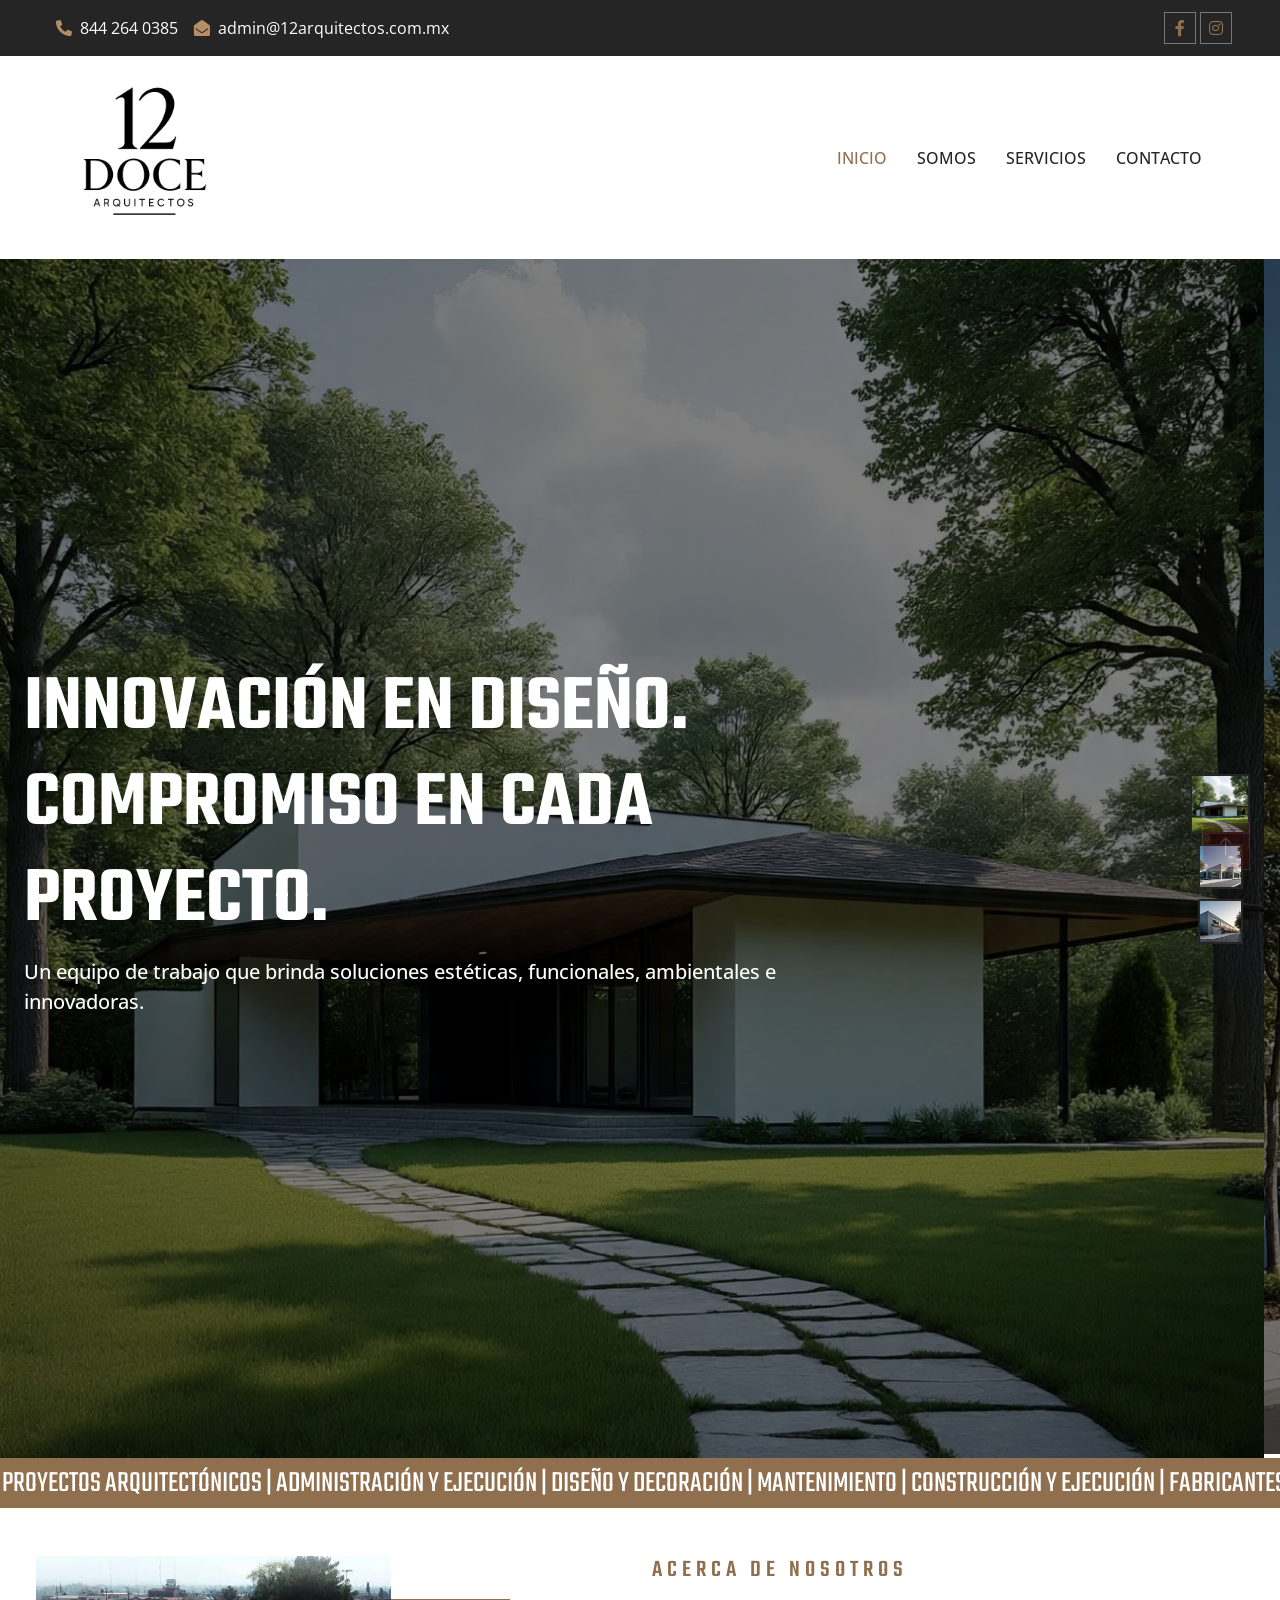
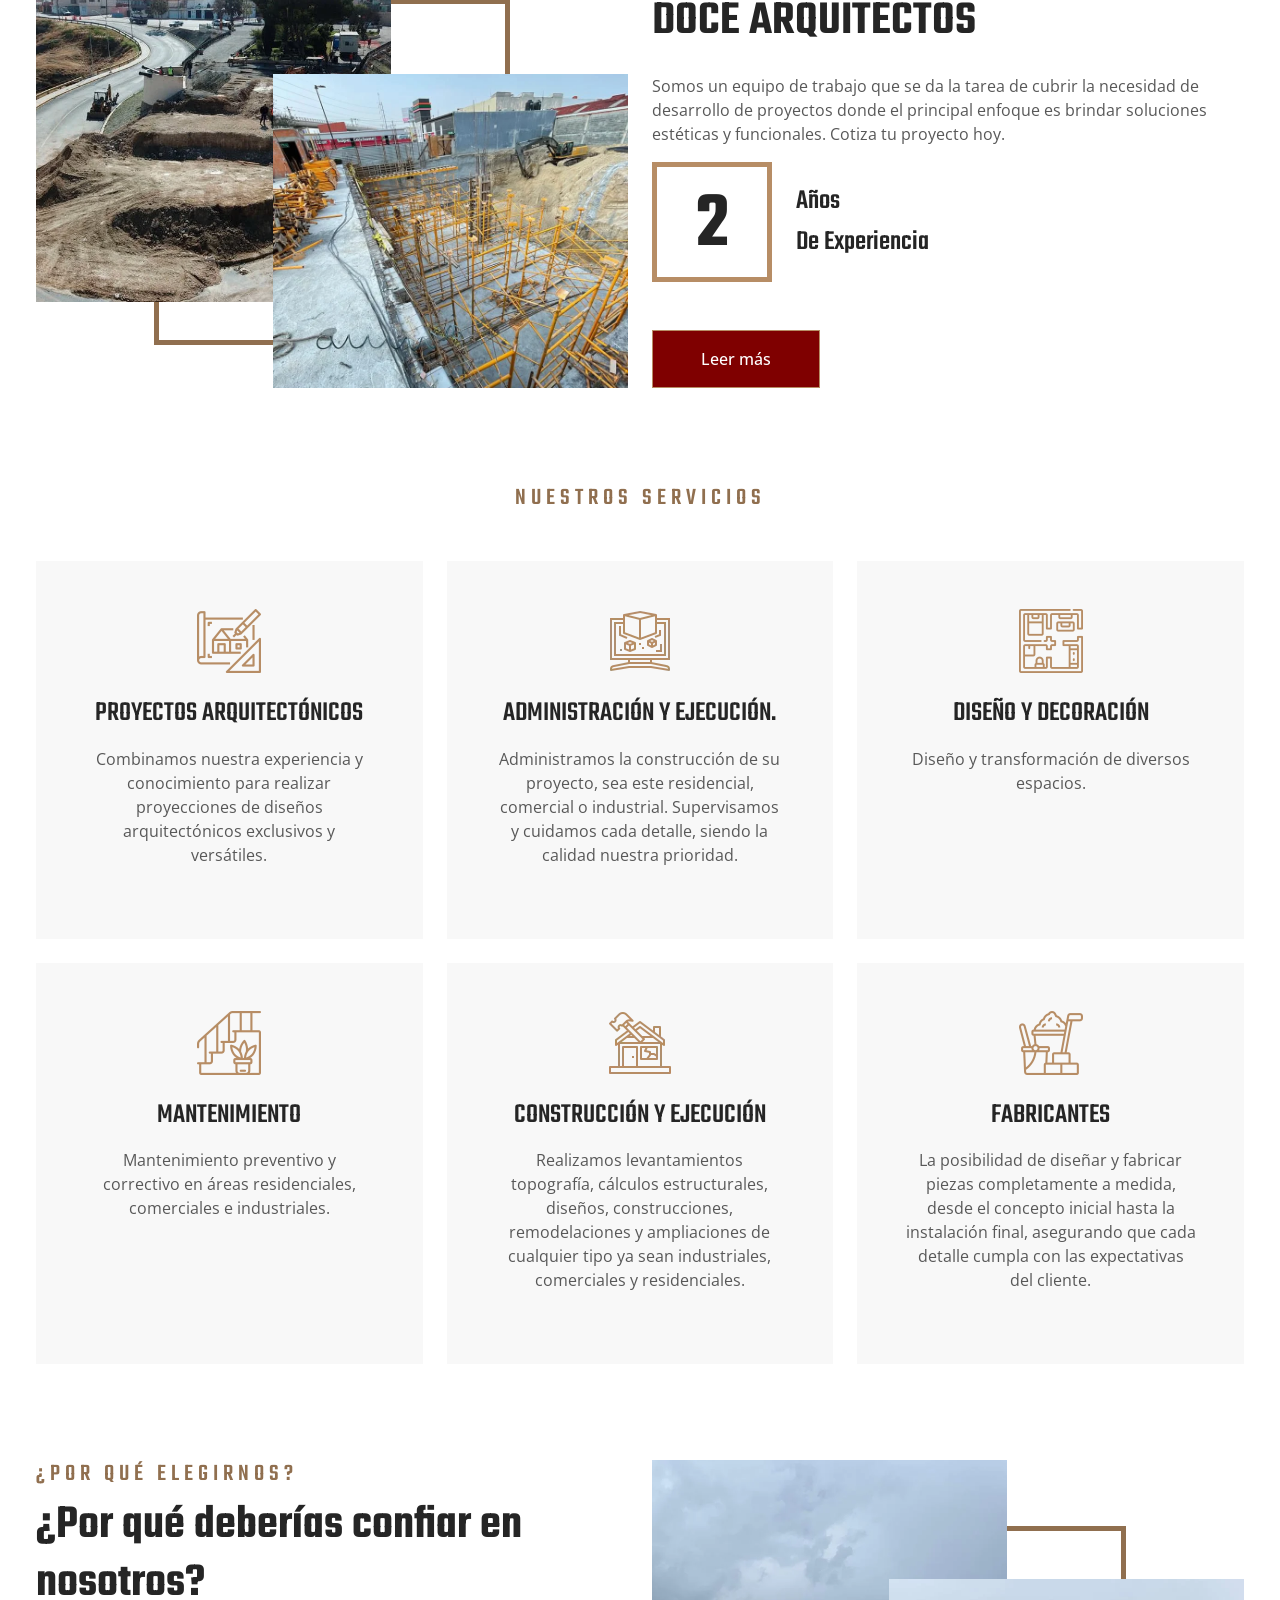
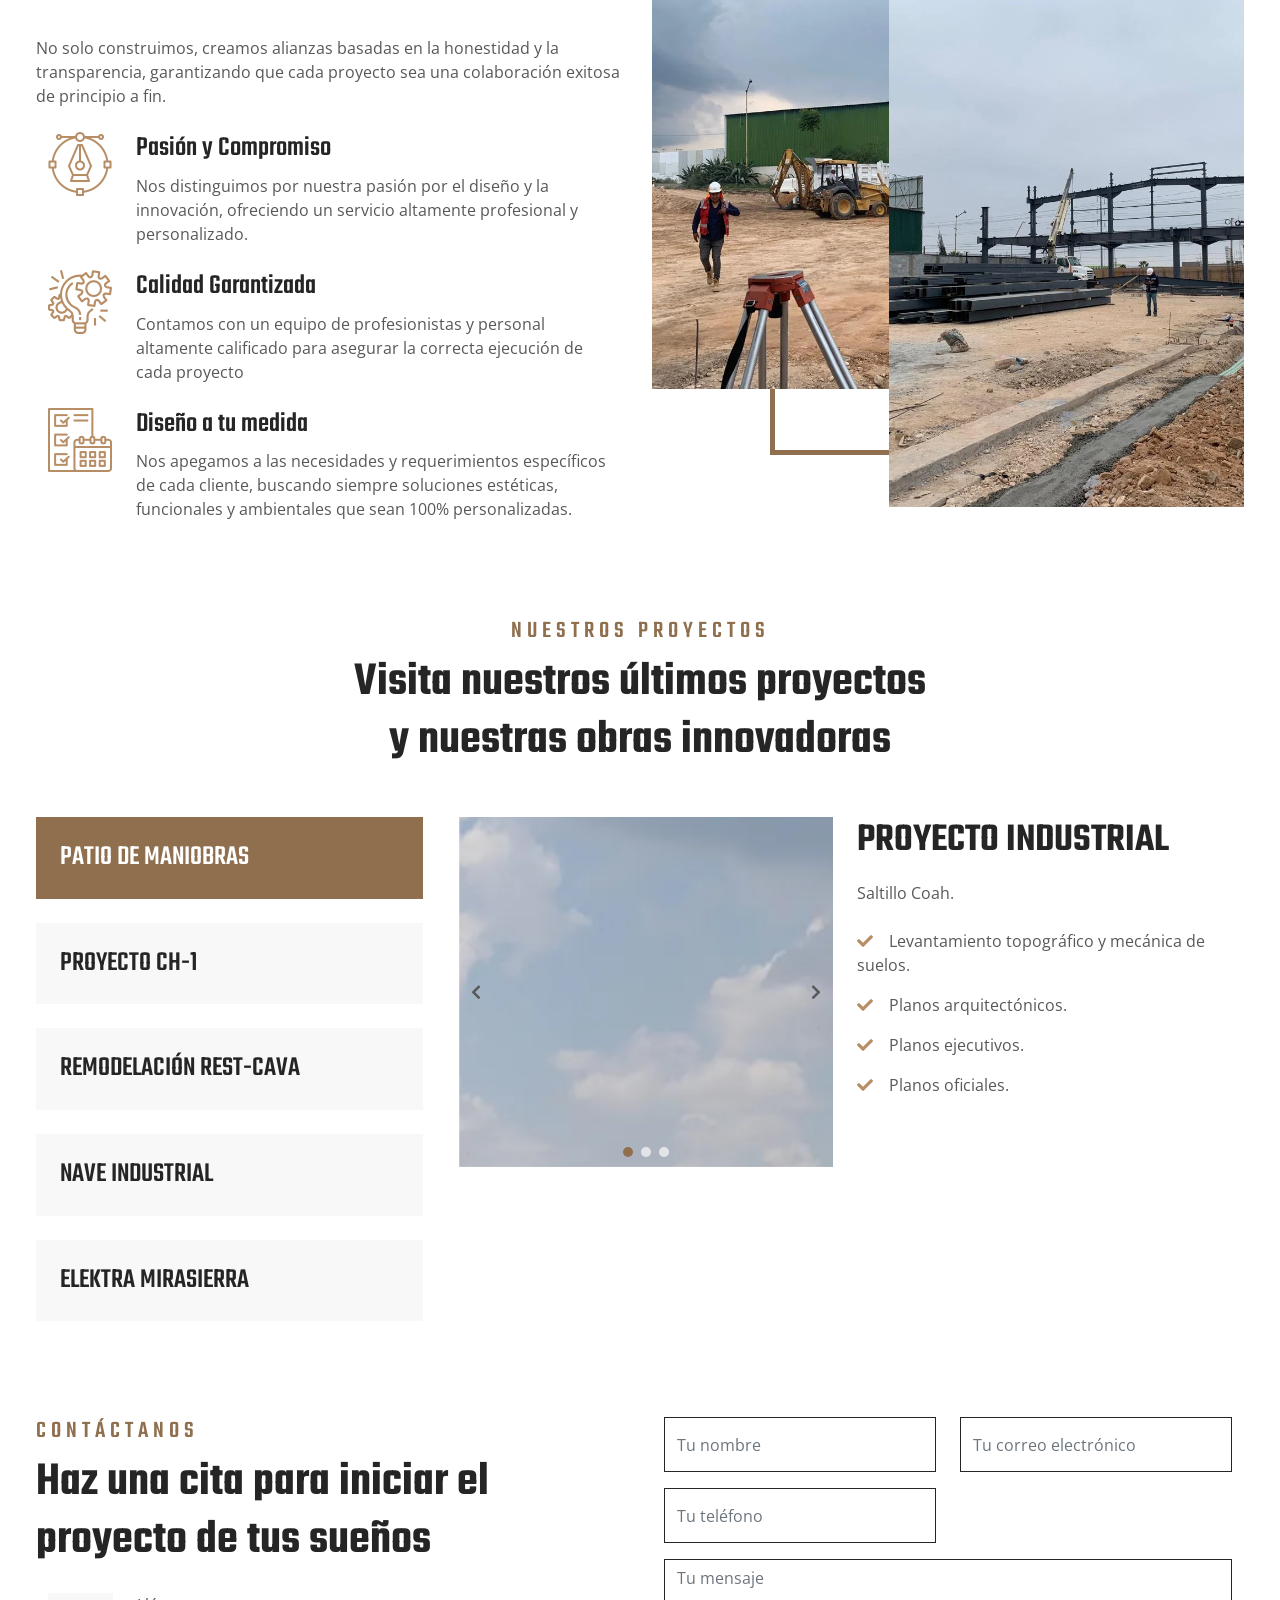
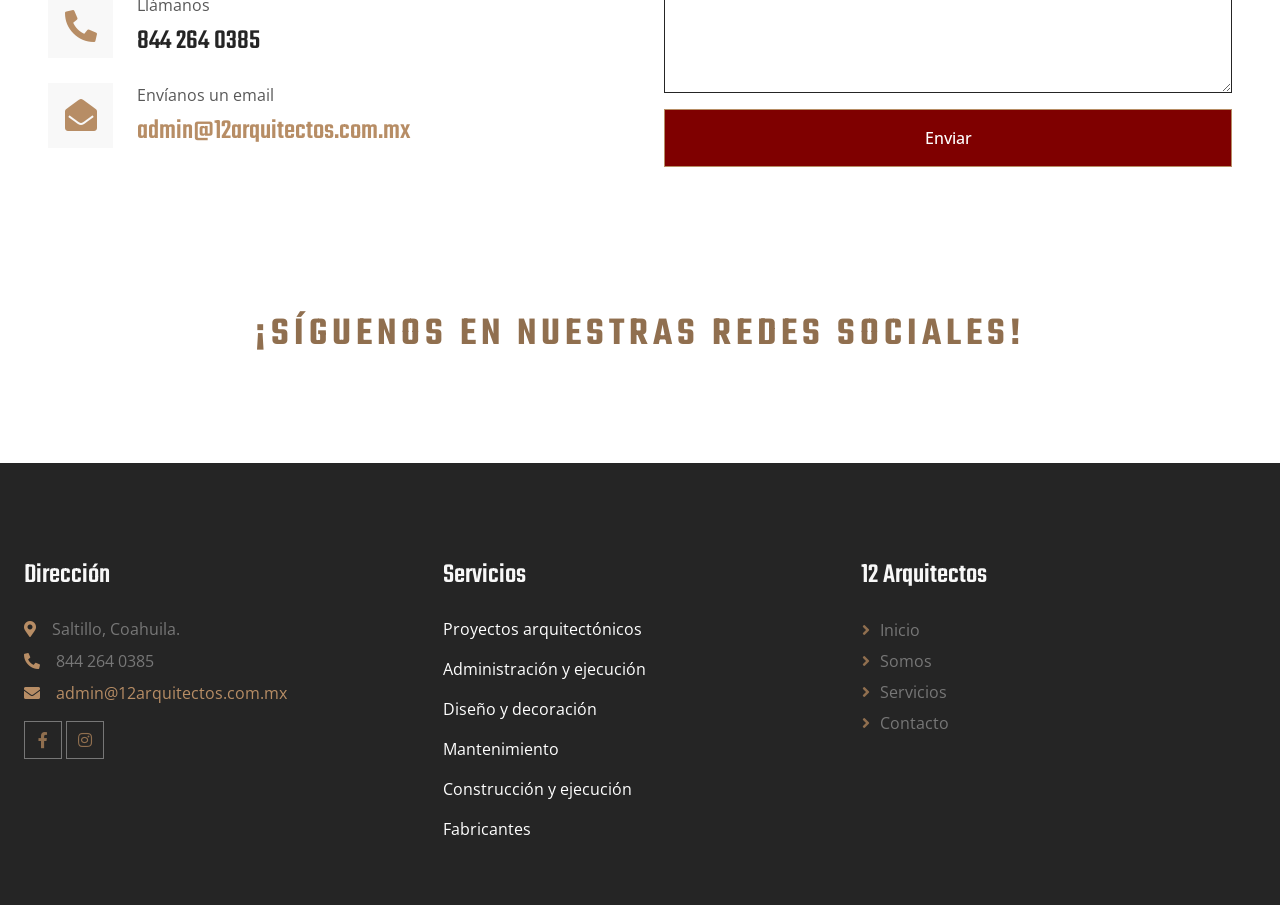
<file: index.html>
<!DOCTYPE html>
<html lang="es-MX">

<head>
    <!-- Google Tag Manager -->
    <script>(function(w,d,s,l,i){w[l]=w[l]||[];w[l].push({'gtm.start':
    new Date().getTime(),event:'gtm.js'});var f=d.getElementsByTagName(s)[0],
    j=d.createElement(s),dl=l!='dataLayer'?'&l='+l:'';j.async=true;j.src=
    'https://www.googletagmanager.com/gtm.js?id='+i+dl;f.parentNode.insertBefore(j,f);
    })(window,document,'script','dataLayer','GTM-WKWVXLDX');</script>
    <!-- End Google Tag Manager -->
    <meta charset="utf-8">
    <meta http-equiv="X-UA-Compatible" content="IE=edge">
    <title>Doce Arquitectos | Despacho de Arquitectura en Saltillo, Coahuila</title>
    <meta content="width=device-width, initial-scale=1.0" name="viewport">
    <meta name="format-detection" content="telephone=no">
    <meta name="theme-color" content="#111111">
    <link rel="dns-prefetch" href="https://fonts.googleapis.com">
    <link rel="dns-prefetch" href="https://fonts.gstatic.com">
    <link rel="dns-prefetch" href="https://cdnjs.cloudflare.com">
    <link rel="dns-prefetch" href="https://cdn.jsdelivr.net">
    <meta
        content="arquitectos Saltillo, arquitectura Coahuila, diseño arquitectónico, construcción Saltillo, proyectos arquitectónicos, diseño de interiores, administración de obras, 12 arquitectos, doce arquitectos"
        name="keywords">
    <meta
        content="Doce Arquitectos es un despacho de arquitectura en Saltillo, Coahuila especializado en proyectos residenciales, comerciales e industriales. Diseño, construcción y administración de obras con la más alta calidad."
        name="description">

    <!-- Favicon -->
    <link rel="apple-touch-icon" sizes="57x57" href="img/favicon/apple-icon-57x57.png">
    <link rel="apple-touch-icon" sizes="60x60" href="img/favicon/apple-icon-60x60.png">
    <link rel="apple-touch-icon" sizes="72x72" href="img/favicon/apple-icon-72x72.png">
    <link rel="apple-touch-icon" sizes="76x76" href="img/favicon/apple-icon-76x76.png">
    <link rel="apple-touch-icon" sizes="114x114" href="img/favicon/apple-icon-114x114.png">
    <link rel="apple-touch-icon" sizes="120x120" href="img/favicon/apple-icon-120x120.png">
    <link rel="apple-touch-icon" sizes="144x144" href="img/favicon/apple-icon-144x144.png">
    <link rel="apple-touch-icon" sizes="152x152" href="img/favicon/apple-icon-152x152.png">
    <link rel="apple-touch-icon" sizes="180x180" href="img/favicon/apple-icon-180x180.png">
    <link rel="icon" type="image/png" sizes="192x192" href="img/favicon/android-icon-192x192.png">
    <link rel="icon" type="image/png" sizes="32x32" href="img/favicon/favicon-32x32.png">
    <link rel="icon" type="image/png" sizes="96x96" href="img/favicon/favicon-96x96.png">
    <link rel="icon" type="image/png" sizes="16x16" href="img/favicon/favicon-16x16.png">
    <link rel="shortcut icon" href="img/favicon/favicon.ico" type="image/x-icon">
    <link rel="manifest" href="img/favicon/manifest.json">
    <meta name="msapplication-TileColor" content="#ffffff">
    <meta name="msapplication-TileImage" content="img/favicon/ms-icon-144x144.png">
    <meta name="theme-color" content="#ffffff">

    <!-- Google Web Fonts -->
    <link rel="preconnect" href="https://fonts.googleapis.com">
    <link rel="preconnect" href="https://fonts.gstatic.com" crossorigin>
    <link rel="preload" href="https://cdnjs.cloudflare.com/ajax/libs/font-awesome/5.10.0/css/all.min.css" as="style"
        onload="this.onload=null;this.rel='stylesheet'">
    <noscript>
        <link rel="stylesheet" href="https://cdnjs.cloudflare.com/ajax/libs/font-awesome/5.10.0/css/all.min.css">
    </noscript>

    <link rel="preload" href="https://cdn.jsdelivr.net/npm/bootstrap-icons@1.4.1/font/bootstrap-icons.css" as="style"
        onload="this.onload=null;this.rel='stylesheet'">
    <noscript>
        <link rel="stylesheet" href="https://cdn.jsdelivr.net/npm/bootstrap-icons@1.4.1/font/bootstrap-icons.css">
    </noscript>
    <link rel="preload" as="style"
        href="https://fonts.googleapis.com/css2?family=Open+Sans:wght@400;500;600&family=Teko:wght@400;500;600&display=swap">
    <link
        href="https://fonts.googleapis.com/css2?family=Open+Sans:wght@400;500;600&family=Teko:wght@400;500;600&display=swap"
        rel="stylesheet" media="print" onload="this.media='all'">
    <noscript>
        <link
            href="https://fonts.googleapis.com/css2?family=Open+Sans:wght@400;500;600&family=Teko:wght@400;500;600&display=swap"
            rel="stylesheet">
    </noscript>

    <!-- Icon Font Stylesheet -->
    <link href="https://cdnjs.cloudflare.com/ajax/libs/font-awesome/5.10.0/css/all.min.css" rel="stylesheet"
        media="print" onload="this.media='all'">
    <noscript>
        <link href="https://cdnjs.cloudflare.com/ajax/libs/font-awesome/5.10.0/css/all.min.css" rel="stylesheet">
    </noscript>
    <link href="https://cdn.jsdelivr.net/npm/bootstrap-icons@1.4.1/font/bootstrap-icons.css" rel="stylesheet"
        media="print" onload="this.media='all'">
    <noscript>
        <link href="https://cdn.jsdelivr.net/npm/bootstrap-icons@1.4.1/font/bootstrap-icons.css" rel="stylesheet">
    </noscript>

    <!-- Libraries Stylesheet -->
    <link href="lib/animate/animate.min.css" rel="stylesheet" media="print" onload="this.media='all'">
    <noscript>
        <link href="lib/animate/animate.min.css" rel="stylesheet">
    </noscript>
    <link href="lib/owlcarousel/assets/owl.carousel.min.css" rel="stylesheet" media="print" onload="this.media='all'">
    <noscript>
        <link href="lib/owlcarousel/assets/owl.carousel.min.css" rel="stylesheet">
    </noscript>
    <link href="lib/tempusdominus/css/tempusdominus-bootstrap-4.min.css" rel="stylesheet" media="print"
        onload="this.media='all'">
    <noscript>
        <link href="lib/tempusdominus/css/tempusdominus-bootstrap-4.min.css" rel="stylesheet">
    </noscript>

    <!-- Customized Bootstrap Stylesheet -->
    <link href="css/bootstrap.min.css" rel="stylesheet" media="print" onload="this.media='all'">
    <noscript>
        <link href="css/bootstrap.min.css" rel="stylesheet">
    </noscript>

    <!-- Template Stylesheet -->
    <link href="css/style.css" rel="stylesheet" media="print" onload="this.media='all'">
    <noscript>
        <link href="css/style.css" rel="stylesheet">
    </noscript>
</head>

<body>
    <!-- Google Tag Manager (noscript) -->
    <noscript><iframe src="https://www.googletagmanager.com/ns.html?id=GTM-WKWVXLDX"
    height="0" width="0" style="display:none;visibility:hidden"></iframe></noscript>
    <!-- End Google Tag Manager (noscript) -->
    <!-- Spinner Start -->
    <div id="spinner"
        class="show bg-white position-fixed translate-middle w-50 vh-100 top-50 start-50 d-flex align-items-center justify-content-center">
        <img class="position-absolute top-50 start-50 translate-middle" src="img/logo/lg.webp" loading="lazy"
            alt="Icon">
    </div>
    <!-- Spinner End -->


    <!-- Topbar Start -->
    <div class="container-fluid bg-dark p-0 wow fadeIn" data-wow-delay="0.1s">
        <div class="row gx-0 d-none d-lg-flex">
            <div class="col-lg-7 px-5 text-start">
                <div class="h-100 d-inline-flex align-items-center py-3 me-3">
                    <a class="text-white px-2" href="tel:+0123456789"><i
                            class="fa fa-phone-alt text-primary me-2"></i>844 264 0385</a>
                    <a class="text-white px-2" href="mailto:admin@12arquitectos.com.mx"><i
                            class="fa fa-envelope-open text-primary me-2"></i>admin@12arquitectos.com.mx</a>
                </div>
            </div>
            <div class="col-lg-5 px-5 text-end">
                <div class="h-100 d-inline-flex align-items-center">
                    <a class="btn btn-sm-square btn-outline-body me-1"
                        href="https://www.facebook.com/profile.php?id=100085962446127" target="_blank"
                        aria-label="Ir a nuestra pagina de facebook"><i class="fab fa-facebook-f"></i></a>
                    <a class="btn btn-sm-square btn-outline-body me-0"
                        href="https://www.instagram.com/doce_arquitectos/" target="_blank"
                        aria-label="Ir a nuestra pagina de instagram"><i class="fab fa-instagram"></i></a>
                </div>
            </div>
        </div>
    </div>
    <!-- Topbar End -->


    <!-- Navbar Start -->
    <nav class="navbar navbar-expand-lg bg-white navbar-light sticky-top py-lg-0 px-lg-5 wow fadeIn"
        data-wow-delay="0.1s">
        <a href="index.html" class="navbar-brand ms-4 ms-lg-0">
            <img class="me-3 logoDoce" src="img/logo/lg.webp" loading="lazy" alt="Icon">
        </a>
        <button type="button" class="navbar-toggler me-4" data-bs-toggle="collapse" data-bs-target="#navbarCollapse">
            <span class="navbar-toggler-icon"></span>
        </button>
        <div class="collapse navbar-collapse" id="navbarCollapse">
            <div class="navbar-nav ms-auto p-4 p-lg-0">
                <a href="index.html" class="nav-item nav-link active">Inicio</a>
                <a href="about.html" class="nav-item nav-link">Somos</a>
                <a href="service.html" class="nav-item nav-link">Servicios</a>
               <!--<a href="cotizador.html" class="nav-item nav-link">Cotizador</a>--> 
                <a href="contact.html" class="nav-item nav-link">Contacto</a>
            </div>
        </div>
    </nav>
    <!-- Navbar End -->

    <main>
        <!-- Carousel Start -->
        <div class="container-fluid p-0 wow fadeIn" data-wow-delay="0.1s">
            <div class="owl-carousel header-carousel position-relative">
                <div class="owl-carousel-item position-relative"
                    data-dot="<img src='img/slider/FACHA.webp'  alt='Fachada principal del proyecto arquitectónico' loading='lazy'>">
                    <img class="img-fluid" src="img/slider/FACHA.webp" loading="lazy" alt="Fachada inovacion">
                    <div class="owl-carousel-inner">
                        <div class="container">
                            <div class="row justify-content-start">
                                <div class="col-10 col-lg-8">
                                    <h1 class="display-1 text-white animated slideInDown">INNOVACIÓN EN DISEÑO.
                                        COMPROMISO
                                        EN CADA PROYECTO.</h1>
                                    <p class="fs-5 fw-medium text-white mb-4 pb-3">Un equipo de trabajo que brinda
                                        soluciones estéticas, funcionales, ambientales e innovadoras.</p>

                                </div>
                            </div>
                        </div>
                    </div>
                </div>
                <div class="owl-carousel-item position-relative"
                    data-dot="<img src='img/slider/LOCA.webp' alt='Fachada de local comercial' loading='lazy'>">
                    <img class="img-fluid" src="img/slider/LOCA.webp" loading="lazy" alt="fachada local">
                    <div class="owl-carousel-inner">
                        <div class="container">
                            <div class="row justify-content-start">
                                <div class="col-10 col-lg-8">
                                    <h2 class="display-1 text-white animated slideInDown">ARQUITECTURA QUE IMPULSA TU
                                        NEGOCIO.</h2>
                                    <p class="fs-5 fw-medium text-white mb-4 pb-3">Creamos espacios funcionales y
                                        estéticos
                                        que reflejan la visión y el éxito de tu empresa.</p>
                                </div>
                            </div>
                        </div>
                    </div>
                </div>
                <div class="owl-carousel-item position-relative"
                    data-dot="<img src='img/slider/INDB.webp' alt='Fachada industrial' loading='lazy'>">
                    <img class="img-fluid" src="img/slider/INDB.webp" loading="lazy" alt="fachada industrial">
                    <div class="owl-carousel-inner">
                        <div class="container">
                            <div class="row justify-content-start">
                                <div class="col-10 col-lg-8">
                                    <h3 class="display-1 text-white animated slideInDown">EXPERIENCIA INDUSTRIAL.
                                        INNOVACIÓN
                                        COMERCIAL.</h3>
                                    <p class="fs-5 fw-medium text-white mb-4 pb-3">Desde la concepción hasta la
                                        ejecución,
                                        garantizamos calidad en cada etapa de tu proyecto.</p>
                                </div>
                            </div>
                        </div>
                    </div>
                </div>
            </div>
        </div>
        <!-- Carousel End -->


        <!-- Facts Start 
    <div class="container-xxl py-5">
        <div class="container pt-5">
            <div class="row g-4">
                <div class="col-lg-4 col-md-6 wow fadeInUp" data-wow-delay="0.1s">
                    <div class="fact-item text-center bg-light h-100 p-5 pt-0">
                        <div class="fact-icon">
                            <img src="img/icons/icon-2.png" alt="Icon">
                        </div>
                        <h3 class="mb-3">Design Approach</h3>
                        <p class="mb-0">Erat ipsum justo amet duo et elitr dolor, est duo duo eos lorem sed diam stet diam sed stet.</p>
                    </div>
                </div>
                <div class="col-lg-4 col-md-6 wow fadeInUp" data-wow-delay="0.3s">
                    <div class="fact-item text-center bg-light h-100 p-5 pt-0">
                        <div class="fact-icon">
                            <img src="img/icons/icon-3.png" alt="Icon">
                        </div>
                        <h3 class="mb-3">Innovative Solutions</h3>
                        <p class="mb-0">Erat ipsum justo amet duo et elitr dolor, est duo duo eos lorem sed diam stet diam sed stet.</p>
                    </div>
                </div>
                <div class="col-lg-4 col-md-6 wow fadeInUp" data-wow-delay="0.5s">
                    <div class="fact-item text-center bg-light h-100 p-5 pt-0">
                        <div class="fact-icon">
                            <img src="img/icons/icon-4.png" alt="Icon">
                        </div>
                        <h3 class="mb-3">Project Management</h3>
                        <p class="mb-0">Erat ipsum justo amet duo et elitr dolor, est duo duo eos lorem sed diam stet diam sed stet.</p>
                    </div>
                </div>
            </div>
        </div>
    </div>-->
        <!-- Facts End -->

    <!--Cintilla empieza-->
        <div class="marquee">
            <ul class="marquee__content">
                <li class="marquee__item"><p>PROYECTOS ARQUITECTÓNICOS |</p> </li>
                <li class="marquee__item"><p>ADMINISTRACIÓN Y EJECUCIÓN |</p> </li>
                <li class="marquee__item"><p>DISEÑO Y DECORACIÓN |</p></li>
                <li class="marquee__item"><p>MANTENIMIENTO |</p></li>
                <li class="marquee__item"><p>CONSTRUCCIÓN Y EJECUCIÓN |</p></li>
                <li class="marquee__item"><p>FABRICANTES |</p></li>
                <li class="marquee__item" aria-hidden="true"><p>PROYECTOS ARQUITECTÓNICOS |</p></li>
                <li class="marquee__item" aria-hidden="true"><p>ADMINISTRACIÓN Y EJECUCIÓN |</p></li>
                <li class="marquee__item" aria-hidden="true"><p>DISEÑO Y DECORACIÓN |</p></li>
                <li class="marquee__item" aria-hidden="true"><p>MANTENIMIENTO |</p></li>
                <li class="marquee__item" aria-hidden="true"><p>CONSTRUCCIÓN Y EJECUCIÓN |</p></li>
                <li class="marquee__item" aria-hidden="true"><p>FABRICANTES |</p></li>
            </ul>
        </div>
    <!--Cintilla fin-->


        <!-- About Start -->
        <div class="container-xxl py-5">
            <div class="container">
                <div class="row g-5">
                    <div class="col-lg-6 wow fadeIn" data-wow-delay="0.1s">
                        <div class="about-img">
                            <img class="img-fluid" src="img/galeria/123123123123.webp" loading="lazy" alt="about img">
                            <img class="img-fluid" src="img/galeria/3.webp" loading="lazy" alt="about img">
                        </div>
                    </div>
                    <div class="col-lg-6 wow fadeIn" data-wow-delay="0.5s">
                        <h4 class="section-title">Acerca de nosotros</h4>
                        <h1 class="display-5 mb-4">DOCE ARQUITECTOS</h1>
                        <p>Somos un equipo de trabajo que se da la tarea de cubrir la necesidad de desarrollo de proyectos 
                            donde el principal enfoque es brindar soluciones estéticas y funcionales. Cotiza tu proyecto hoy.
                        </p>

                        <div class="d-flex align-items-center mb-5">
                            <div class="d-flex flex-shrink-0 align-items-center justify-content-center border border-5 border-primary"
                                style="width: 120px; height: 120px;">
                                <h1 class="display-1 mb-n2" data-toggle="counter-up">5</h1>
                            </div>
                            <div class="ps-4">
                                <h3>Años</h3>
                                <h3 class="mb-0">De Experiencia</h3>
                            </div>
                        </div>
                        <a class="btn btn-primary py-3 px-5" href="about.html">Leer más</a>
                    </div>
                </div>
            </div>
        </div>
        <!-- About End -->


        <!-- Service Start -->
        <div class="container-xxl py-5">
            <div class="container">
                <div class="text-center mx-auto mb-5 wow fadeInUp" data-wow-delay="0.1s" style="max-width: 600px;">
                    <h4 class="section-title">Nuestros servicios</h4>
                </div>
                <div class="row g-4">
                    <div class="col-lg-4 col-md-6 wow fadeInUp" data-wow-delay="0.1s">
                        <div class="service-item d-flex position-relative text-center h-100">
                            <img class="bg-img" src="img/service-1.webp" width="800" height="600" loading="lazy"
                                alt="PROYECTOS ARQUITECTÓNICOS">
                            <div class="service-text p-5">
                                <img class="mb-4" src="img/icons/icon-5.webp" width="64" height="64" loading="lazy"
                                    alt="Icon">
                                <h3 class="mb-3">PROYECTOS ARQUITECTÓNICOS</h3>
                                <p class="mb-4">Combinamos nuestra experiencia y conocimiento para realizar proyecciones
                                    de
                                    diseños
                                    arquitectónicos exclusivos y versátiles.
                                </p>
                                <!-- <a class="btn" href=""><i class="fa fa-plus text-primary me-3"></i>Leer más</a>-->
                            </div>
                        </div>
                    </div>
                    <div class="col-lg-4 col-md-6 wow fadeInUp" data-wow-delay="0.3s">
                        <div class="service-item d-flex position-relative text-center h-100">
                            <img class="bg-img" src="img/service-2.webp" width="800" height="600" loading="lazy"
                                alt="ADMINISTRACIÓN Y EJECUCIÓN">
                            <div class="service-text p-5">
                                <img class="mb-4" src="img/icons/icon-6.webp" width="64" height="64" loading="lazy"
                                    alt="Icon">
                                <h3 class="mb-3">ADMINISTRACIÓN Y EJECUCIÓN.</h3>
                                <p class="mb-4">Administramos la construcción de su proyecto, sea este residencial,
                                    comercial o industrial.
                                    Supervisamos y cuidamos cada detalle, siendo la calidad nuestra prioridad.
                                </p>

                            </div>
                        </div>
                    </div>
                    <div class="col-lg-4 col-md-6 wow fadeInUp" data-wow-delay="0.5s">
                        <div class="service-item d-flex position-relative text-center h-100">
                            <img class="bg-img" src="img/service-3.webp" width="800" height="600" loading="lazy"
                                alt="DISEÑO Y DECORACIÓN">
                            <div class="service-text p-5">
                                <img class="mb-4" src="img/icons/icon-7.webp" width="64" height="64" loading="lazy"
                                    alt="Icon">
                                <h3 class="mb-3">DISEÑO Y DECORACIÓN</h3>
                                <p class="mb-4">Diseño y transformación de diversos espacios.</p>

                            </div>
                        </div>
                    </div>
                    <div class="col-lg-4 col-md-6 wow fadeInUp" data-wow-delay="0.1s">
                        <div class="service-item d-flex position-relative text-center h-100">
                            <img class="bg-img" src="img/service-4.webp" width="800" height="600" loading="lazy"
                                alt="MANTENIMIENTO">
                            <div class="service-text p-5">
                                <img class="mb-4" src="img/icons/icon-8.webp" width="64" height="64" loading="lazy"
                                    alt="Icon">
                                <h3 class="mb-3">MANTENIMIENTO</h3>
                                <p class="mb-4">Mantenimiento preventivo y correctivo en áreas residenciales,
                                    comerciales e
                                    industriales.</p>

                            </div>
                        </div>
                    </div>
                    <div class="col-lg-4 col-md-6 wow fadeInUp" data-wow-delay="0.3s">
                        <div class="service-item d-flex position-relative text-center h-100">
                            <img class="bg-img" src="img/service-5.webp" width="800" height="600" loading="lazy"
                                alt="CONSTRUCCIÓN Y EJECUCIÓN">
                            <div class="service-text p-5">
                                <img class="mb-4" src="img/icons/icon-9.webp" width="64" height="64" loading="lazy"
                                    alt="Icon">
                                <h3 class="mb-3">CONSTRUCCIÓN Y EJECUCIÓN</h3>
                                <p class="mb-4">Realizamos levantamientos topografía, cálculos estructurales, diseños,
                                    construcciones,
                                    remodelaciones y ampliaciones de cualquier tipo ya sean industriales, comerciales y
                                    residenciales.
                                </p>

                            </div>
                        </div>
                    </div>

                    <div class="col-lg-4 col-md-6 wow fadeInUp" data-wow-delay="0.5s">
                        <div class="service-item d-flex position-relative text-center h-100">
                            <img class="bg-img" src="img/service-6.webp" width="800" height="600" loading="lazy"
                                alt="FABRICANTES">
                            <div class="service-text p-5">
                                <img class="mb-4" src="img/icons/icon-10.webp" width="64" height="64" loading="lazy"
                                    alt="Icon">
                                <h3 class="mb-3">FABRICANTES</h3>
                                <p class="mb-4">La posibilidad de diseñar y fabricar piezas completamente a medida,
                                    desde el
                                    concepto inicial hasta la instalación final, asegurando que cada detalle cumpla con
                                    las
                                    expectativas del cliente.</p>

                            </div>
                        </div>
                    </div>
                </div>
            </div>
        </div>
        <!-- Service End -->


        <!-- Feature Start -->
        <div class="container-xxl py-5">
            <div class="container">
                <div class="row g-5">
                    <div class="col-lg-6 wow fadeInUp" data-wow-delay="0.1s">
                        <h4 class="section-title">¿Por qué elegirnos?</h4>
                        <h1 class="display-5 mb-4">¿Por qué deberías confiar en nosotros?</h1>
                        <p class="mb-4"> No solo construimos, creamos alianzas basadas en la honestidad y la
                            transparencia,
                            garantizando que cada proyecto sea una colaboración exitosa de principio a fin.</p>
                        <div class="row g-4">
                            <div class="col-12">
                                <div class="d-flex align-items-start">
                                    <img class="flex-shrink-0" src="img/icons/icon-2.webp" loading="lazy" alt="Icon">
                                    <div class="ms-4">
                                        <h3>Pasión y Compromiso</h3>
                                        <p class="mb-0">Nos distinguimos por nuestra pasión por el diseño y la
                                            innovación,
                                            ofreciendo un servicio altamente profesional y personalizado.</p>
                                    </div>
                                </div>
                            </div>
                            <div class="col-12">
                                <div class="d-flex align-items-start">
                                    <img class="flex-shrink-0" src="img/icons/icon-3.webp" loading="lazy" alt="Icon">
                                    <div class="ms-4">
                                        <h3>Calidad Garantizada</h3>
                                        <p class="mb-0">Contamos con un equipo de profesionistas y personal altamente
                                            calificado para asegurar la correcta ejecución de cada proyecto</p>
                                    </div>
                                </div>
                            </div>
                            <div class="col-12">
                                <div class="d-flex align-items-start">
                                    <img class="flex-shrink-0" src="img/icons/icon-4.webp" loading="lazy" alt="Icon">
                                    <div class="ms-4">
                                        <h3>Diseño a tu medida</h3>
                                        <p class="mb-0">Nos apegamos a las necesidades y requerimientos específicos de
                                            cada
                                            cliente, buscando siempre soluciones estéticas, funcionales y ambientales
                                            que
                                            sean 100% personalizadas.</p>
                                    </div>
                                </div>
                            </div>
                        </div>
                    </div>
                    <div class="col-lg-6 wow fadeInUp" data-wow-delay="0.5s">
                        <div class="feature-img">
                            <img class="img-fluid" src="img/galeria/TERR 1.webp" loading="lazy" alt="img">
                            <img class="img-fluid" src="img/galeria/TERR 3.webp" loading="lazy" alt="img">
                        </div>
                    </div>
                </div>
            </div>
        </div>
        <!-- Feature End -->


        <!-- Project Start -->
        <div class="container-xxl project py-5">
            <div class="container">
                <div class="text-center mx-auto mb-5 wow fadeInUp" data-wow-delay="0.1s" style="max-width: 600px;">
                    <h4 class="section-title">Nuestros proyectos</h4>
                    <h1 class="display-5 mb-4">Visita nuestros últimos proyectos y nuestras obras innovadoras</h1>
                </div>
                <div class="row g-4 wow fadeInUp" data-wow-delay="0.3s">
                    <div class="col-lg-4">
                        <div class="nav nav-pills d-flex justify-content-between w-100 h-100 me-4">
                             <button class="nav-link w-100 d-flex align-items-center text-start p-4 mb-4 active"
                                data-bs-toggle="pill" data-bs-target="#tab-pane-1" type="button">
                                <h3 class="m-0">PATIO DE MANIOBRAS</h3>
                            </button>
                            <button class="nav-link w-100 d-flex align-items-center text-start p-4 mb-4"
                                data-bs-toggle="pill" data-bs-target="#tab-pane-2" type="button">
                                <h3 class="m-0">PROYECTO CH-1</h3>
                            </button>
                            <button class="nav-link w-100 d-flex align-items-center text-start p-4 mb-4"
                                data-bs-toggle="pill" data-bs-target="#tab-pane-3" type="button">
                                <h3 class="m-0">REMODELACIÓN REST-CAVA</h3>
                            </button>
                            <button class="nav-link w-100 d-flex align-items-center text-start p-4 mb-4"
                                data-bs-toggle="pill" data-bs-target="#tab-pane-4" type="button">
                                <h3 class="m-0">NAVE INDUSTRIAL</h3>
                            </button>
                            <button class="nav-link w-100 d-flex align-items-center text-start p-4 mb-0"
                                data-bs-toggle="pill" data-bs-target="#tab-pane-5" type="button">
                                <h3 class="m-0">ELEKTRA MIRASIERRA</h3>
                            </button>
                        </div>
                    </div>
                    <div class="col-lg-8">
                        <div class="tab-content w-100">
                            <div class="tab-pane fade show active" id="tab-pane-1">
                                <div class="row g-4">
                                    <div class="col-md-6" style="min-height: 350px;">
                                        <div class="project-gallery owl-carousel">
                                            <div class="item">
                                                <img src="img/galeria/patiomaniobras/M2.webp" loading="lazy"
                                                    alt="Fachada principal del proyecto arquitectónico">
                                            </div>
                                            <div class="item">
                                                <img src="img/galeria/patiomaniobras/M3.webp" loading="lazy"
                                                    alt="Vista exterior del proyecto arquitectónico">
                                            </div>
                                            <div class="item">
                                                <img src="img/galeria/patiomaniobras/M1.webp" loading="lazy"
                                                    alt="Vista secundaria de la fachada del proyecto">
                                            </div>
                                        </div>
                                    </div>
                                    <div class="col-md-6">
                                        <h1 class="mb-3">PROYECTO INDUSTRIAL</h1>
                                        <p class="mb-4"> Saltillo Coah.</p>
                                        <p><i class="fa fa-check text-primary me-3"></i>Levantamiento topográfico y
                                            mecánica
                                            de suelos.</p>
                                        <p><i class="fa fa-check text-primary me-3"></i>Planos arquitectónicos.</p>
                                        <p><i class="fa fa-check text-primary me-3"></i>Planos ejecutivos.</p>
                                        <p><i class="fa fa-check text-primary me-3"></i>Planos oficiales.</p>
                                        <!-- <a href="" class="btn btn-primary py-3 px-5 mt-3">Leer más</a> -->
                                    </div>
                                </div>
                            </div>
                            <div class="tab-pane fade show" id="tab-pane-2">
                                <div class="row g-4">
                                    <div class="col-md-6" style="min-height: 350px;">
                                        <div class="project-gallery owl-carousel">
                                            <div class="item">
                                                <img src="img/galeria/FACH C.webp" loading="lazy"
                                                    alt="Fachada principal del proyecto arquitectónico">
                                            </div>
                                            <div class="item">
                                                <img src="img/galeria/FACHB.webp" loading="lazy"
                                                    alt="Vista exterior del proyecto arquitectónico">
                                            </div>
                                            <div class="item">
                                                <img src="img/galeria/FACH D.webp" loading="lazy"
                                                    alt="Vista secundaria de la fachada del proyecto">
                                            </div>
                                        </div>
                                    </div>
                                    <div class="col-md-6">
                                        <h1 class="mb-3">DISEÑO ARQUITECTÓNICO DE VIVIENDA RESIDENCIAL.</h1>
                                        <p class="mb-4"> Saltillo Coah.</p>
                                        <p><i class="fa fa-check text-primary me-3"></i>Levantamiento topográfico y
                                            mecánica
                                            de suelos.</p>
                                        <p><i class="fa fa-check text-primary me-3"></i>Planos arquitectónicos.</p>
                                        <p><i class="fa fa-check text-primary me-3"></i>Planos ejecutivos.</p>
                                        <p><i class="fa fa-check text-primary me-3"></i>Planos oficiales.</p>
                                        <!-- <a href="" class="btn btn-primary py-3 px-5 mt-3">Leer más</a> -->
                                    </div>
                                </div>
                            </div>
                            <div class="tab-pane fade" id="tab-pane-3">
                                <div class="row g-4">
                                    <div class="col-md-6" style="min-height: 350px;">
                                        <div class="project-gallery owl-carousel">
                                            <div class="item">
                                                <img src="img/galeria/FACH D.webp" loading="lazy"
                                                    alt="Fachada principal del proyecto arquitectónico">
                                            </div>
                                            <div class="item">
                                                <img src="img/galeria/restcaba/INTA.webp" loading="lazy"
                                                    alt="Vista secundaria de la fachada del proyecto">
                                            </div>
                                            <div class="item">
                                                <img src="img/galeria/restcaba/INTB.webp" loading="lazy"
                                                    alt="Vista secundaria de la fachada del proyecto">
                                            </div>
                                            <div class="item">
                                                <img src="img/galeria/restcaba/1D92AD9F-B6E6-40A4-8794-FAAD30A90730.webp" loading="lazy"
                                                    alt="Vista exterior del proyecto arquitectónico">
                                            </div>
                                        </div>
                                    </div>
                                    <div class="col-md-6">
                                        <h1 class="mb-3">DISEÑO DE INTERIORES</h1>
                                        <p class="mb-4">Parras, Coah.</p>
                                        <p><i class="fa fa-check text-primary me-3"></i>Distribución de espacios.</p>
                                        <p><i class="fa fa-check text-primary me-3"></i>Propuesta de materiales y
                                            mobiliario.</p>
                                        <p><i class="fa fa-check text-primary me-3"></i>Planos arquitectónicos.</p>
                                        <p><i class="fa fa-check text-primary me-3"></i>Planos ejecutivos.</p>
                                        <!-- <a href="" class="btn btn-primary py-3 px-5 mt-3">Leer más</a> -->
                                    </div>
                                </div>
                            </div>
                            <div class="tab-pane fade" id="tab-pane-4">
                                <div class="row g-4">
                                    <div class="col-md-6" style="min-height: 350px;">
                                        <div class="project-gallery owl-carousel">
                                            <div class="item">
                                                <img src="img/galeria/naveIndustrial/IND1.webp" loading="lazy"
                                                    alt="Proyecto nave industrial">
                                            </div>
                                            <div class="item">
                                                <img src="img/galeria/naveIndustrial/IND2.webp" loading="lazy"
                                                    alt="Vista exterior del proyecto arquitectónico">
                                            </div>
                                            <div class="item">
                                                <img src="img/galeria/naveIndustrial/IND3.webp" loading="lazy"
                                                    alt="Vista secundaria de la fachada del proyecto">
                                            </div>
                                            <div class="item">
                                                <img src="img/galeria/naveIndustrial/IND4.webp" loading="lazy"
                                                    alt="Vista secundaria de la fachada del proyecto">
                                            </div>
                                        </div>
                                    </div>
                                    <div class="col-md-6">
                                        <h1 class="mb-3">NAVE INDUSTRIAL</h1>
                                        <p class="mb-4">Derramadero, Coah.</p>
                                        <p><i class="fa fa-check text-primary me-3"></i>Ejecución de mantenimientos</p>
                                        <!-- <a href="" class="btn btn-primary py-3 px-5 mt-3">Leer más</a>-->
                                    </div>
                                </div>
                            </div>
                            <div class="tab-pane fade" id="tab-pane-5">
                                <div class="row g-4">
                                    <div class="col-md-6" style="min-height: 350px;">
                                        <div class="project-gallery owl-carousel">
                                            <div class="item">
                                                <img src="img/galeria/elektra/DEM1.webp" loading="lazy"
                                                    alt="Proyecto elektra">
                                            </div>
                                            <div class="item">
                                                <img src="img/galeria/elektra/DEM3.webp" loading="lazy"
                                                    alt="Proyecto elektra">
                                            </div>
                                            <div class="item">
                                                <img src="img/galeria/elektra/TERR1.webp" loading="lazy"
                                                    alt="Proyecto elektra">
                                            </div>
                                            <div class="item">
                                                <img src="img/galeria/elektra/TERR2.webp" loading="lazy"
                                                    alt="Proyecto elektra">
                                            </div>
                                            <div class="item">
                                                <img src="img/galeria/elektra/TERR4.webp" loading="lazy"
                                                    alt="Vista secundaria de la fachada del proyecto">
                                            </div>
                                        </div>
                                    </div>
                                    <div class="col-md-6">
                                        <h1 class="mb-3">DEMOLICIONES</h1>
                                        <p class="mb-4">Saltillo, Coah.</p>
                                        <p><i class="fa fa-check text-primary me-3"></i>Ejecución de proyecto.</p>
                                        <!-- <a href="" class="btn btn-primary py-3 px-5 mt-3">Leer más</a> -->
                                    </div>
                                </div>
                            </div>
                        </div>
                    </div>
                </div>
                <!--
            <div class="text-center mx-auto mb-5 wow fadeInUptext-center mx-auto mb-5 wow fadeInUp">
                <a href="" class="btn btn-primary py-3 px-5 mt-5 ">Conocer más</a>
            </div>-->

            </div>
        </div>
        <!-- Project End -->


        <!-- Team Start 
    <div class="container-xxl py-5 ">
        <div class="container modal-dialog-centered">
            <div class="text-center mx-auto mb-5 wow fadeInUp" data-wow-delay="0.1s" style="max-width: 600px;">
                <h4 class="section-title">Conoce a nuestro equipo</h4>
                <h1 class="display-5 mb-4">Somos un equipo creativo para tus proyectos soñados</h1>
            </div>
            <div class="row g-0 team-items">
                <div class="col-lg-12 col-md-12 wow fadeInUp" data-wow-delay="0.1s">
                    <div class="team-item position-relative">
                        <div class="position-relative">
                            <img class="img-fluid img-team" src="img/team-1.jpg" alt="">
                        </div>
                        <div class="bg-light text-center p-4">
                            <h3 class="mt-2">Brenda Daniela Morelos Quintanilla</h3>
                            <span class="text-primary">Arquitecta & Ing Civil</span><br>
                        </div>
                    </div>
                </div>
                
                
               
            </div>
        </div>
    </div>
     Team End -->


        <!-- Appointment Start -->
        <div class="container-xxl py-5">
            <div class="container">
                <div class="row g-5">
                    <div class="col-lg-6 wow fadeInUp" data-wow-delay="0.1s">
                        <h4 class="section-title">Contáctanos</h4>
                        <h1 class="display-5 mb-4">Haz una cita para iniciar el proyecto de tus sueños</h1>
                        <div class="row g-4">
                            <div class="col-12">
                                <div class="d-flex">
                                    <div class="d-flex flex-shrink-0 align-items-center justify-content-center bg-light"
                                        style="width: 65px; height: 65px;">
                                        <i class="fa fa-2x fa-phone-alt text-primary"></i>
                                    </div>
                                    <div class="ms-4">
                                        <p class="mb-2">Llámanos</p>
                                        <h3 class="mb-0">844 264 0385</h3>
                                    </div>
                                </div>
                            </div>
                            <div class="col-12">
                                <div class="d-flex">
                                    <div class="d-flex flex-shrink-0 align-items-center justify-content-center bg-light"
                                        style="width: 65px; height: 65px;">
                                        <i class="fa fa-2x fa-envelope-open text-primary"></i>
                                    </div>
                                    <div class="ms-4">
                                        <p class="mb-2">Envíanos un email</p>
                                        <h3 class="mb-0"><a
                                                href="mailto:admin@12arquitectos.com.mx">admin@12arquitectos.com.mx</a>
                                        </h3>
                                    </div>
                                </div>
                            </div>
                        </div>
                    </div>
                    <div class="col-lg-6 wow fadeInUp" data-wow-delay="0.5s">
                        <div class="row g-3">
                            <div class="col-12 col-sm-6">
                                <input type="text" class="form-control" placeholder="Tu nombre" style="height: 55px;">
                            </div>
                            <div class="col-12 col-sm-6">
                                <input type="email" class="form-control" placeholder="Tu correo electrónico"
                                    style="height: 55px;">
                            </div>
                            <div class="col-12 col-sm-6">
                                <input type="text" class="form-control" placeholder="Tu teléfono" style="height: 55px;">
                            </div>



                            <div class="col-12">
                                <textarea class="form-control" rows="5" placeholder="Tu mensaje"></textarea>
                            </div>
                            <div class="col-12">
                                <button class="btn btn-primary w-100 py-3" type="submit">Enviar</button>
                            </div>
                        </div>
                    </div>
                </div>
            </div>
        </div>
        <!-- Appointment End -->



        <!-- Instagram Feed -->
        <div class="container-xxl py-5 mt-5 mb-5">
            <div class="container">
                <div class="col-lg-12 wow fadeInUp" data-wow-delay="0.1s">
                    <h1 class="section-title text-center">¡Síguenos en nuestras redes sociales!</h1>
                    <div class="col-12">
                        <!-- Elfsight Instagram Feed | 12 -->
                        <script src="https://elfsightcdn.com/platform.js" async></script>
                        <div class="elfsight-app-9af7fa75-7b56-4f43-816c-eba13487fb90" data-elfsight-app-lazy></div>
                    </div>
                </div>
            </div>
        </div>
        <!-- Instagram Feed End -->
        </main>





    <!-- Footer Start -->
    <div class="container-fluid bg-dark text-body footer mt-5 pt-5 px-0 wow fadeIn" data-wow-delay="0.1s">
        <div class="container py-5">
            <div class="row g-5">
                <div class="col-lg-4 col-md-6">
                    <h3 class="text-light mb-4">Dirección</h3>
                    <p class="mb-2"><i class="fa fa-map-marker-alt text-primary me-3"></i>Saltillo, Coahuila.</p>
                    <p class="mb-2"><i class="fa fa-phone-alt text-primary me-3"></i>844 264 0385</p>
                    <p class="mb-2"><i class="fa fa-envelope text-primary me-3"></i><a
                            href="mailto:admin@12arquitectos.com.mx">admin@12arquitectos.com.mx</a></p>
                    <div class="d-flex pt-2">
                        <a class="btn btn-square btn-outline-body me-1"
                            href="https://www.facebook.com/profile.php?id=100085962446127" target="_blank"
                            aria-label="Ir a nuestra pagina de facebook"><i class="fab fa-facebook-f"></i></a>
                        <a class="btn btn-square btn-outline-body me-1"
                            href="https://www.instagram.com/doce_arquitectos/" target="_blank"
                            aria-label="Ir a nuestra pagina de instagram"><i class="fab fa-instagram"></i></a>
                    </div>
                </div>
                <div class="col-lg-4 col-md-6">
                    <h3 class="text-light mb-4">Servicios</h3>
                    <p class=" btn-link text-white">Proyectos arquitectónicos</p>
                    <p class=" btn-link text-white">Administración y ejecución</p>
                    <p class=" btn-link text-white">Diseño y decoración</p>
                    <p class=" btn-link text-white">Mantenimiento</p>
                    <p class=" btn-link text-white">Construcción y ejecución</p>
                    <p class=" btn-link text-white">Fabricantes</p>
                </div>
                <div class="col-lg-4 col-md-6">
                    <h3 class="text-light mb-4">12 Arquitectos</h3>
                    <a href="index.html" class="btn btn-link">Inicio</a>
                    <a href="about.html" class="btn btn-link">Somos</a>
                    <a href="service.html" class="btn btn-link">Servicios</a>
                    <!-- <a href="service.html" class="btn btn-link">Proyectos</a> -->
                    <a href="contact.html" class="btn btn-link">Contacto</a>
                </div>

            </div>
        </div>

    </div>
    <!-- Footer End -->


    <!-- Back to Top -->
    <a href="#" class="btn btn-lg btn-primary btn-lg-square back-to-top" aria-label="Volver al inicio"><i
            class="bi bi-arrow-up"></i></a>


    <!-- JavaScript Libraries -->
    <script src="https://code.jquery.com/jquery-3.4.1.min.js" defer></script>
    <script src="https://cdn.jsdelivr.net/npm/bootstrap@5.0.0/dist/js/bootstrap.bundle.min.js" defer></script>
    <script src="lib/wow/wow.min.js" defer></script>
    <script src="lib/easing/easing.min.js" defer></script>
    <script src="lib/waypoints/waypoints.min.js" defer></script>
    <script src="lib/counterup/counterup.min.js" defer></script>
    <script src="lib/owlcarousel/owl.carousel.min.js" defer></script>
    <script src="lib/tempusdominus/js/moment.min.js" defer></script>
    <script src="lib/tempusdominus/js/moment-timezone.min.js" defer></script>
    <script src="lib/tempusdominus/js/tempusdominus-bootstrap-4.min.js" defer></script>

    <!-- Template Javascript -->
    <script src="js/main.js" defer></script>
</body>

</html>
</file>
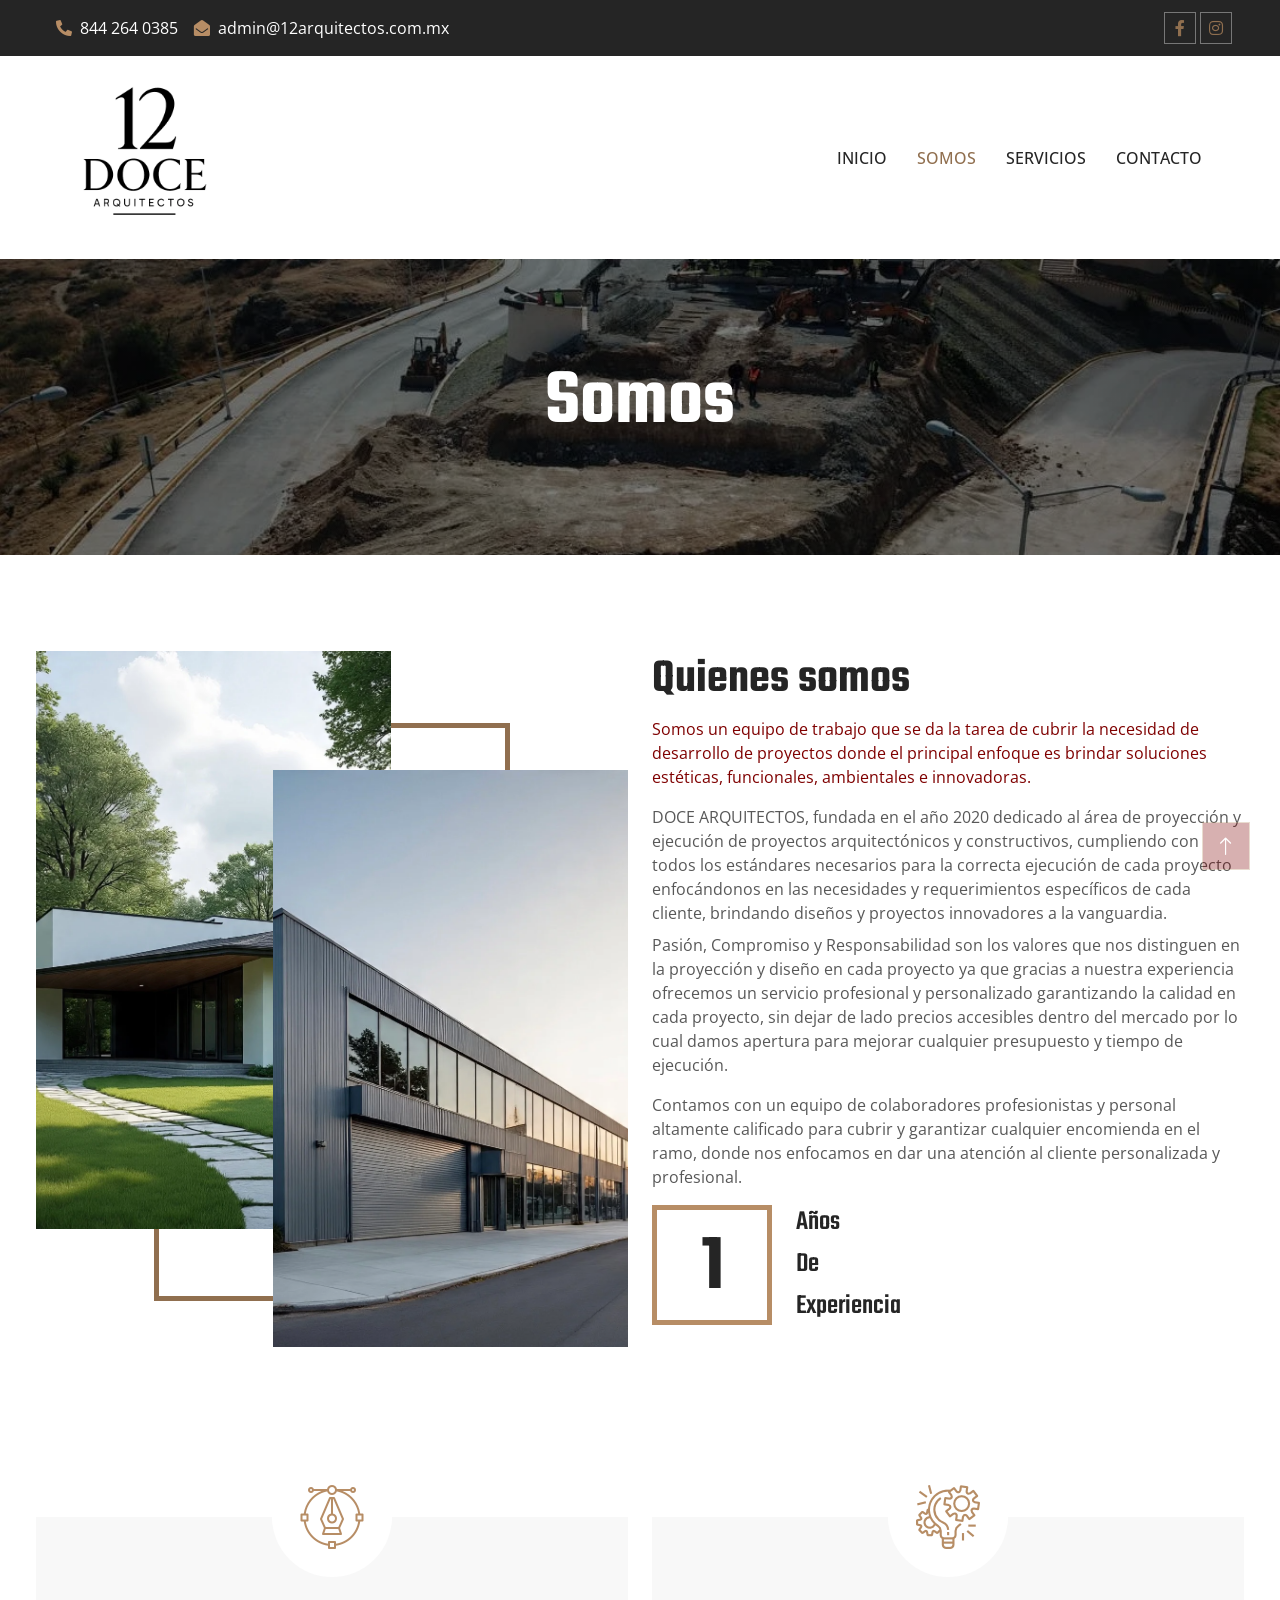
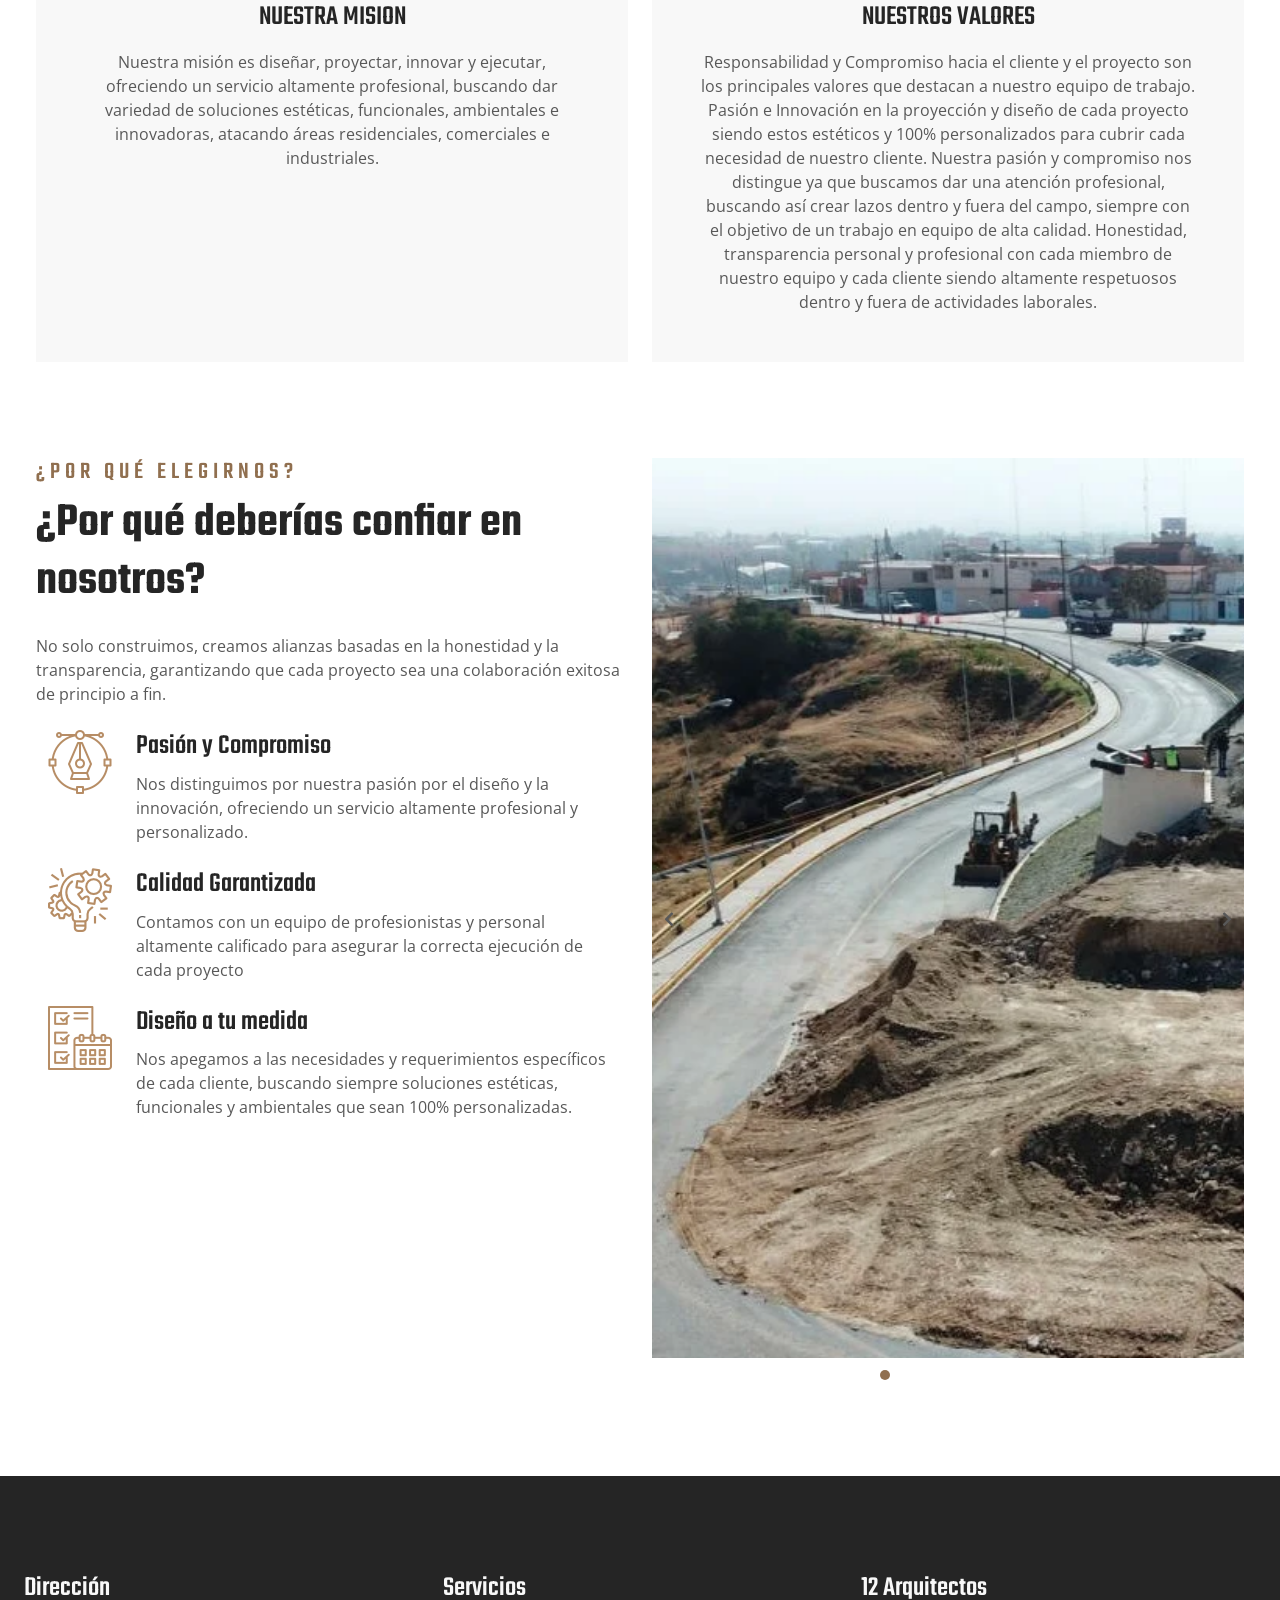
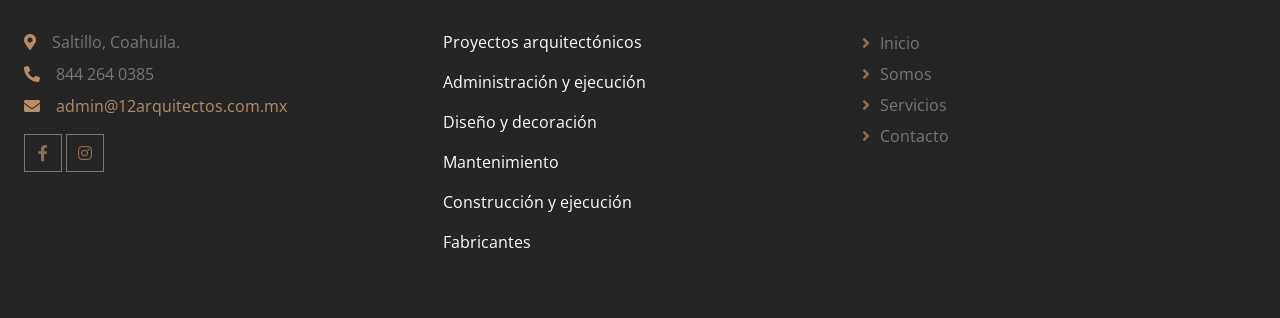
<file: about.html>
<!DOCTYPE html>
<html lang="es-MX">

<head>
     <!-- Google Tag Manager -->
    <script>(function(w,d,s,l,i){w[l]=w[l]||[];w[l].push({'gtm.start':
    new Date().getTime(),event:'gtm.js'});var f=d.getElementsByTagName(s)[0],
    j=d.createElement(s),dl=l!='dataLayer'?'&l='+l:'';j.async=true;j.src=
    'https://www.googletagmanager.com/gtm.js?id='+i+dl;f.parentNode.insertBefore(j,f);
    })(window,document,'script','dataLayer','GTM-WKWVXLDX');</script>
    <!-- End Google Tag Manager -->
    <meta charset="utf-8">
    <meta http-equiv="X-UA-Compatible" content="IE=edge">
    <title>Doce Arquitectos | Despacho de Arquitectura en Saltillo, Coahuila</title>
    <meta content="width=device-width, initial-scale=1.0" name="viewport">
    <meta name="format-detection" content="telephone=no">
    <meta name="theme-color" content="#111111">
    <link rel="dns-prefetch" href="https://fonts.googleapis.com">
    <link rel="dns-prefetch" href="https://fonts.gstatic.com">
    <link rel="dns-prefetch" href="https://cdnjs.cloudflare.com">
    <link rel="dns-prefetch" href="https://cdn.jsdelivr.net">
    <meta
        content="arquitectos Saltillo, arquitectura Coahuila, diseño arquitectónico, construcción Saltillo, proyectos arquitectónicos, diseño de interiores, administración de obras, 12 arquitectos, doce arquitectos"
        name="keywords">
    <meta
        content="Doce Arquitectos es un despacho de arquitectura en Saltillo, Coahuila especializado en proyectos residenciales, comerciales e industriales. Diseño, construcción y administración de obras con la más alta calidad."
        name="description">

    <!-- Favicon -->
    <link rel="apple-touch-icon" sizes="57x57" href="img/favicon/apple-icon-57x57.png">
    <link rel="apple-touch-icon" sizes="60x60" href="img/favicon/apple-icon-60x60.png">
    <link rel="apple-touch-icon" sizes="72x72" href="img/favicon/apple-icon-72x72.png">
    <link rel="apple-touch-icon" sizes="76x76" href="img/favicon/apple-icon-76x76.png">
    <link rel="apple-touch-icon" sizes="114x114" href="img/favicon/apple-icon-114x114.png">
    <link rel="apple-touch-icon" sizes="120x120" href="img/favicon/apple-icon-120x120.png">
    <link rel="apple-touch-icon" sizes="144x144" href="img/favicon/apple-icon-144x144.png">
    <link rel="apple-touch-icon" sizes="152x152" href="img/favicon/apple-icon-152x152.png">
    <link rel="apple-touch-icon" sizes="180x180" href="img/favicon/apple-icon-180x180.png">
    <link rel="icon" type="image/png" sizes="192x192" href="img/favicon/android-icon-192x192.png">
    <link rel="icon" type="image/png" sizes="32x32" href="img/favicon/favicon-32x32.png">
    <link rel="icon" type="image/png" sizes="96x96" href="img/favicon/favicon-96x96.png">
    <link rel="icon" type="image/png" sizes="16x16" href="img/favicon/favicon-16x16.png">
    <link rel="shortcut icon" href="img/favicon/favicon.ico" type="image/x-icon">
    <link rel="manifest" href="img/favicon/manifest.json">
    <meta name="msapplication-TileColor" content="#ffffff">
    <meta name="msapplication-TileImage" content="img/favicon/ms-icon-144x144.png">
    <meta name="theme-color" content="#ffffff">

    <!-- Google Web Fonts -->
    <link rel="preconnect" href="https://fonts.googleapis.com">
    <link rel="preconnect" href="https://fonts.gstatic.com" crossorigin>
    <link rel="preload" href="https://cdnjs.cloudflare.com/ajax/libs/font-awesome/5.10.0/css/all.min.css" as="style"
        onload="this.onload=null;this.rel='stylesheet'">
    <noscript>
        <link rel="stylesheet" href="https://cdnjs.cloudflare.com/ajax/libs/font-awesome/5.10.0/css/all.min.css">
    </noscript>

    <link rel="preload" href="https://cdn.jsdelivr.net/npm/bootstrap-icons@1.4.1/font/bootstrap-icons.css" as="style"
        onload="this.onload=null;this.rel='stylesheet'">
    <noscript>
        <link rel="stylesheet" href="https://cdn.jsdelivr.net/npm/bootstrap-icons@1.4.1/font/bootstrap-icons.css">
    </noscript>
    <link rel="preload" as="style"
        href="https://fonts.googleapis.com/css2?family=Open+Sans:wght@400;500;600&family=Teko:wght@400;500;600&display=swap">
    <link
        href="https://fonts.googleapis.com/css2?family=Open+Sans:wght@400;500;600&family=Teko:wght@400;500;600&display=swap"
        rel="stylesheet" media="print" onload="this.media='all'">
    <noscript>
        <link
            href="https://fonts.googleapis.com/css2?family=Open+Sans:wght@400;500;600&family=Teko:wght@400;500;600&display=swap"
            rel="stylesheet">
    </noscript>

    <!-- Icon Font Stylesheet -->
    <link href="https://cdnjs.cloudflare.com/ajax/libs/font-awesome/5.10.0/css/all.min.css" rel="stylesheet"
        media="print" onload="this.media='all'">
    <noscript>
        <link href="https://cdnjs.cloudflare.com/ajax/libs/font-awesome/5.10.0/css/all.min.css" rel="stylesheet">
    </noscript>
    <link href="https://cdn.jsdelivr.net/npm/bootstrap-icons@1.4.1/font/bootstrap-icons.css" rel="stylesheet"
        media="print" onload="this.media='all'">
    <noscript>
        <link href="https://cdn.jsdelivr.net/npm/bootstrap-icons@1.4.1/font/bootstrap-icons.css" rel="stylesheet">
    </noscript>

    <!-- Libraries Stylesheet -->
    <link href="lib/animate/animate.min.css" rel="stylesheet" media="print" onload="this.media='all'">
    <noscript>
        <link href="lib/animate/animate.min.css" rel="stylesheet">
    </noscript>
    <link href="lib/owlcarousel/assets/owl.carousel.min.css" rel="stylesheet" media="print" onload="this.media='all'">
    <noscript>
        <link href="lib/owlcarousel/assets/owl.carousel.min.css" rel="stylesheet">
    </noscript>
    <link href="lib/tempusdominus/css/tempusdominus-bootstrap-4.min.css" rel="stylesheet" media="print"
        onload="this.media='all'">
    <noscript>
        <link href="lib/tempusdominus/css/tempusdominus-bootstrap-4.min.css" rel="stylesheet">
    </noscript>

    <!-- Customized Bootstrap Stylesheet -->
    <link href="css/bootstrap.min.css" rel="stylesheet" media="print" onload="this.media='all'">
    <noscript>
        <link href="css/bootstrap.min.css" rel="stylesheet">
    </noscript>

    <!-- Template Stylesheet -->
    <link href="css/style.css" rel="stylesheet" media="print" onload="this.media='all'">
    <noscript>
        <link href="css/style.css" rel="stylesheet">
    </noscript>
</head>

<body>
    <!-- Google Tag Manager (noscript) -->
    <noscript><iframe src="https://www.googletagmanager.com/ns.html?id=GTM-WKWVXLDX"
    height="0" width="0" style="display:none;visibility:hidden"></iframe></noscript>
    <!-- End Google Tag Manager (noscript) -->

    <!-- Spinner Start -->
    <div id="spinner"
        class="show bg-white position-fixed translate-middle w-50 vh-100 top-50 start-50 d-flex align-items-center justify-content-center">
        <img class="position-absolute top-50 start-50 translate-middle" src="img/logo/lg.webp" loading="lazy"
            alt="Icon">
    </div>
    <!-- Spinner End -->


    <!-- Topbar Start -->
    <div class="container-fluid bg-dark p-0 wow fadeIn" data-wow-delay="0.1s">
        <div class="row gx-0 d-none d-lg-flex">
            <div class="col-lg-7 px-5 text-start">
                <div class="h-100 d-inline-flex align-items-center py-3 me-3">
                    <a class="text-white px-2" href="tel:+0123456789"><i
                            class="fa fa-phone-alt text-primary me-2"></i>844 264 0385</a>
                    <a class="text-white px-2" href="mailto:admin@12arquitectos.com.mx"><i
                            class="fa fa-envelope-open text-primary me-2"></i>admin@12arquitectos.com.mx</a>
                </div>
            </div>
            <div class="col-lg-5 px-5 text-end">
                <div class="h-100 d-inline-flex align-items-center">
                    <a class="btn btn-sm-square btn-outline-body me-1"
                        href="https://www.facebook.com/profile.php?id=100085962446127" target="_blank"
                        aria-label="Ir a nuestra pagina de facebook"><i class="fab fa-facebook-f"></i></a>
                    <a class="btn btn-sm-square btn-outline-body me-0"
                        href="https://www.instagram.com/doce_arquitectos/" target="_blank"
                        aria-label="Ir a nuestra pagina de instagram"><i class="fab fa-instagram"></i></a>
                </div>
            </div>
        </div>
    </div>
    <!-- Topbar End -->


    <!-- Navbar Start -->
    <nav class="navbar navbar-expand-lg bg-white navbar-light sticky-top py-lg-0 px-lg-5 wow fadeIn"
        data-wow-delay="0.1s">
        <a href="index.html" class="navbar-brand ms-4 ms-lg-0">
            <img class="me-3 logoDoce" src="img/logo/lg.webp" loading="lazy" alt="Icon">
        </a>
        <button type="button" class="navbar-toggler me-4" data-bs-toggle="collapse" data-bs-target="#navbarCollapse">
            <span class="navbar-toggler-icon"></span>
        </button>
        <div class="collapse navbar-collapse" id="navbarCollapse">
            <div class="navbar-nav ms-auto p-4 p-lg-0">
                <a href="index.html" class="nav-item nav-link">Inicio</a>
                <a href="about.html" class="nav-item nav-link active">Somos</a>
                <a href="service.html" class="nav-item nav-link">Servicios</a>
                <!--<a href="cotizador.html" class="nav-item nav-link">Cotizador</a> -->
                <a href="contact.html" class="nav-item nav-link">Contacto</a>
            </div>
        </div>
    </nav>
    <!-- Navbar End -->

    <main>
        <!-- Page Header Start -->
        <div class="container-fluid page-header somos py-5 mb-5 wow fadeIn" data-wow-delay="0.1s">
            <div class="container py-5">
                <h1 class="display-1 text-white text-center animated slideInDown">Somos</h1>

            </div>
        </div>
        <!-- Page Header End -->


        <!-- About Start -->
        <div class="container-xxl py-5">
            <div class="container">
                <div class="row g-5">
                    <div class="col-lg-6 wow fadeIn" data-wow-delay="0.1s">
                        <div class="about-img">
                            <img class="img-fluid" src="img/slider/FACHA.webp" loading="lazy"
                                alt="Diseño de fachada exterior, proyecto de arquitectura Doce">
                            <img class="img-fluid" src="img/slider/INDB.webp" loading="lazy"
                                alt="Diseño para nave industrial y arquitectura comercial">
                        </div>
                    </div>
                    <div class="col-lg-6 wow fadeIn" data-wow-delay="0.5s">
                        <h1 class="display-5 mb-2">Quienes somos</h1>
                        <p class="redDoce">Somos un equipo de trabajo que se da la tarea de cubrir la necesidad de
                            desarrollo de
                            proyectos donde el principal enfoque es brindar soluciones estéticas, funcionales,
                            ambientales e innovadoras.
                        </p>
                        <p class="mb-2">DOCE ARQUITECTOS, fundada en el año 2020 dedicado al área de proyección y
                            ejecución
                            de proyectos arquitectónicos y constructivos, cumpliendo con todos los estándares
                            necesarios para la correcta ejecución de cada proyecto enfocándonos en las necesidades y
                            requerimientos específicos de cada cliente, brindando diseños y proyectos innovadores a la
                            vanguardia.
                        </p>
                        <p>Pasión, Compromiso y Responsabilidad son los valores que nos distinguen en la proyección
                            y diseño en cada proyecto ya que gracias a nuestra experiencia ofrecemos un servicio
                            profesional y personalizado garantizando la calidad en cada proyecto, sin dejar de lado
                            precios accesibles dentro del mercado por lo cual damos apertura para mejorar cualquier
                            presupuesto y tiempo de ejecución.
                        </p>
                        <p>Contamos con un equipo de colaboradores profesionistas y personal altamente calificado
                            para cubrir y garantizar cualquier encomienda en el ramo, donde nos enfocamos en dar una
                            atención al cliente personalizada y profesional.
                        </p>
                        <div class="d-flex align-items-center mb-5">
                            <div class="d-flex flex-shrink-0 align-items-center justify-content-center border border-5 border-primary"
                                style="width: 120px; height: 120px;">
                                <h1 class="display-1 mb-n2" data-toggle="counter-up">5</h1>
                            </div>
                            <div class="ps-4">
                                <h3>Años</h3>
                                <h3>De</h3>
                                <h3 class="mb-0">Experiencia</h3>
                            </div>
                        </div>
                    </div>
                </div>
            </div>
        </div>
        <!-- About End -->


        <!-- Facts Start -->
        <div class="container-xxl py-5">
            <div class="container pt-5">
                <div class="row g-4">
                    <div class="col-lg-6 col-md-6 wow fadeInUp" data-wow-delay="0.1s">
                        <div class="fact-item text-center bg-light h-100 p-5 pt-0">
                            <div class="fact-icon">
                                <img src="img/icons/icon-2.webp" loading="lazy" alt="Icon">
                            </div>
                            <h3 class="mb-3">NUESTRA MISION</h3>
                            <p class="mb-0">Nuestra misión es diseñar, proyectar, innovar y ejecutar, ofreciendo un
                                servicio
                                altamente
                                profesional, buscando dar variedad de soluciones estéticas, funcionales, ambientales e
                                innovadoras, atacando áreas residenciales, comerciales e industriales.
                            </p>
                        </div>
                    </div>
                    <div class="col-lg-6 col-md-6 wow fadeInUp" data-wow-delay="0.3s">
                        <div class="fact-item text-center bg-light h-100 p-5 pt-0">
                            <div class="fact-icon">
                                <img src="img/icons/icon-3.webp" loading="lazy" alt="Icon">
                            </div>
                            <h3 class="mb-3">NUESTROS VALORES</h3>
                            <p class="mb-0">
                                Responsabilidad y Compromiso hacia el cliente y el proyecto son los principales valores
                                que
                                destacan a nuestro equipo de trabajo.
                                Pasión e Innovación en la proyección y diseño de cada proyecto siendo estos estéticos y
                                100% personalizados para cubrir cada necesidad de nuestro cliente.
                                Nuestra pasión y compromiso nos distingue ya que buscamos dar
                                una atención profesional, buscando así crear lazos dentro y fuera del
                                campo, siempre con el objetivo de un trabajo en equipo de alta
                                calidad.
                                Honestidad, transparencia personal y profesional con cada miembro
                                de nuestro equipo y cada cliente siendo altamente respetuosos
                                dentro y fuera de actividades laborales.
                            </p>
                        </div>
                    </div>

                </div>
            </div>
        </div>
        <!-- Facts End -->


        <!-- Feature Start -->
        <div class="container-xxl py-5">
            <div class="container">
                <div class="row g-5">
                    <div class="col-lg-6 wow fadeInUp" data-wow-delay="0.1s">
                        <h4 class="section-title">¿Por qué elegirnos?</h4>
                        <h1 class="display-5 mb-4">¿Por qué deberías confiar en nosotros?</h1>
                        <p class="mb-4"> No solo construimos, creamos alianzas basadas en la honestidad y la
                            transparencia,
                            garantizando que cada proyecto sea una colaboración exitosa de principio a fin.</p>
                        <div class="row g-4">
                            <div class="col-12">
                                <div class="d-flex align-items-start">
                                    <img class="flex-shrink-0" src="img/icons/icon-2.webp" loading="lazy" alt="Icon">
                                    <div class="ms-4">
                                        <h3>Pasión y Compromiso</h3>
                                        <p class="mb-0">Nos distinguimos por nuestra pasión por el diseño y la
                                            innovación,
                                            ofreciendo un servicio altamente profesional y personalizado.</p>
                                    </div>
                                </div>
                            </div>
                            <div class="col-12">
                                <div class="d-flex align-items-start">
                                    <img class="flex-shrink-0" src="img/icons/icon-3.webp" loading="lazy" alt="Icon">
                                    <div class="ms-4">
                                        <h3>Calidad Garantizada</h3>
                                        <p class="mb-0">Contamos con un equipo de profesionistas y personal altamente
                                            calificado para asegurar la correcta ejecución de cada proyecto</p>
                                    </div>
                                </div>
                            </div>
                            <div class="col-12">
                                <div class="d-flex align-items-start">
                                    <img class="flex-shrink-0" src="img/icons/icon-4.webp" loading="lazy" alt="Icon">
                                    <div class="ms-4">
                                        <h3>Diseño a tu medida</h3>
                                        <p class="mb-0">Nos apegamos a las necesidades y requerimientos específicos de
                                            cada
                                            cliente, buscando siempre soluciones estéticas, funcionales y ambientales
                                            que
                                            sean 100% personalizadas.</p>
                                    </div>
                                </div>
                            </div>
                        </div>
                    </div>
                    <div class="col-lg-6 wow fadeInUp" data-wow-delay="0.5s">
                        <div class="owl-carousel owl-theme about-gallery">
                            <div class="item"><img class="about-img" src="img/galeria/123123123123.webp" loading="lazy"
                                    alt="Galería de proyectos, diseño arquitectónico"></div>
                            <div class="item"><img class="about-img" src="img/galeria/3.webp" loading="lazy"
                                    alt="Detalle de diseño estructural en proyecto"></div>
                            <div class="item"><img class="about-img" src="img/galeria/AYZER 3.webp" loading="lazy"
                                    alt="Fachada del proyecto complejo Ayzer"></div>
                            <div class="item"><img class="about-img" src="img/galeria/FACH C.webp" loading="lazy"
                                    alt="Fachada y diseño exterior para proyecto residencial C"></div>
                            <div class="item"><img class="about-img" src="img/galeria/TERR 1.webp" loading="lazy"
                                    alt="Proyecto de terraza y exteriores terminados"></div>
                            <div class="item"><img class="about-img" src="img/galeria/TERR 3.webp" loading="lazy"
                                    alt="Diseño de terraza y distribución de áreas verdes"></div>
                            <div class="item"><img class="about-img" src="img/galeria/3.webp" loading="lazy"
                                    alt="Fotografía del avance de obra en el interior"></div>
                            <div class="item"><img class="about-img" src="img/galeria/FACH D.webp" loading="lazy"
                                    alt="Fachada del proyecto, diseño vanguardista"></div>

                        </div>
                    </div>
                </div>
            </div>
        </div>
        <!-- Feature End -->


        <!-- Team Start
    <div class="container-xxl py-5">
        <div class="container">
            <div class="text-center mx-auto mb-5 wow fadeInUp" data-wow-delay="0.1s" style="max-width: 600px;">
                <h4 class="section-title">Conoce a nuestro equipo</h4>
                <h1 class="display-5 mb-4">Somos un equipo creativo para tus proyectos soñados</h1>
            </div>
            <div class="row g-0 team-items">
                <div class="col-lg-6 col-md-6 wow fadeInUp" data-wow-delay="0.1s">
                    <div class="team-item position-relative">
                        <div class="position-relative">
                            <img class="img-fluid img-team" src="img/team-1.jpg" alt="Brenda Daniela Morelos Quintanilla, Miembro del equipo de Doce Arquitectos">
                        </div>
                        <div class="bg-light text-center p-4">
                            <h3 class="mt-2">Brenda Daniela Morelos Quintanilla</h3>
                            <span class="text-primary">Arquitecta</span><br>
                            <a href="">Ver CV</a>
                        </div>
                    </div>
                </div>
                <div class="col-lg-6 col-md-6 wow fadeInUp" data-wow-delay="0.3s">
                    <div class="team-item position-relative">
                        <div class="position-relative">
                            <img class="img-fluid img-team" src="img/team-2.jpg" alt="Ing. Industrial, Miembro del equipo de Doce Arquitectos">
                        </div>
                        <div class="bg-light text-center p-4 ">
                            <h3 class="mt-2">Echicero Maestro</h3>
                            <span class="text-primary">Ing. Idustrial</span><br>
                            <a href="">Ver CV</a>
                        </div>
                       
                    </div>
                </div>
                
               
            </div>
        </div>
    </div> -->
        <!-- Team End -->
    </main>




    <!-- Footer Start -->
    <div class="container-fluid bg-dark text-body footer mt-5 pt-5 px-0 wow fadeIn" data-wow-delay="0.1s">
        <div class="container py-5">
            <div class="row g-5">
                <div class="col-lg-4 col-md-6">
                    <h3 class="text-light mb-4">Dirección</h3>
                    <p class="mb-2"><i class="fa fa-map-marker-alt text-primary me-3"></i>Saltillo, Coahuila.</p>
                    <p class="mb-2"><i class="fa fa-phone-alt text-primary me-3"></i>844 264 0385</p>
                    <p class="mb-2"><i class="fa fa-envelope text-primary me-3"></i><a
                            href="mailto:admin@12arquitectos.com.mx">admin@12arquitectos.com.mx</a></p>
                    <div class="d-flex pt-2">
                        <a class="btn btn-square btn-outline-body me-1"
                            href="https://www.facebook.com/profile.php?id=100085962446127" target="_blank"
                            aria-label="Ir a nuestra pagina de facebook"><i class="fab fa-facebook-f"></i></a>
                        <a class="btn btn-square btn-outline-body me-1"
                            href="https://www.instagram.com/doce_arquitectos/" target="_blank"
                            aria-label="Ir a nuestra pagina de instagram"><i class="fab fa-instagram"></i></a>
                    </div>
                </div>
                <div class="col-lg-4 col-md-6">
                    <h3 class="text-light mb-4">Servicios</h3>
                    <p class=" btn-link text-white">Proyectos arquitectónicos</p>
                    <p class=" btn-link text-white">Administración y ejecución</p>
                    <p class=" btn-link text-white">Diseño y decoración</p>
                    <p class=" btn-link text-white">Mantenimiento</p>
                    <p class=" btn-link text-white">Construcción y ejecución</p>
                    <p class=" btn-link text-white">Fabricantes</p>
                </div>
                <div class="col-lg-4 col-md-6">
                    <h3 class="text-light mb-4">12 Arquitectos</h3>
                    <a href="index.html" class="btn btn-link">Inicio</a>
                    <a href="about.html" class="btn btn-link">Somos</a>
                    <a href="service.html" class="btn btn-link">Servicios</a>
                    <!-- <a href="service.html" class="btn btn-link">Proyectos</a> -->
                    <a href="contact.html" class="btn btn-link">Contacto</a>
                </div>

            </div>
        </div>

    </div>
    <!-- Footer End -->


    <!-- Back to Top -->
    <a href="#" class="btn btn-lg btn-primary btn-lg-square back-to-top" aria-label="Volver al inicio"><i
            class="bi bi-arrow-up"></i></a>


    <!-- JavaScript Libraries -->
    <script src="https://code.jquery.com/jquery-3.4.1.min.js" defer></script>
    <script src="https://cdn.jsdelivr.net/npm/bootstrap@5.0.0/dist/js/bootstrap.bundle.min.js" defer></script>
    <script src="lib/wow/wow.min.js" defer></script>
    <script src="lib/easing/easing.min.js" defer></script>
    <script src="lib/waypoints/waypoints.min.js" defer></script>
    <script src="lib/counterup/counterup.min.js" defer></script>
    <script src="lib/owlcarousel/owl.carousel.min.js" defer></script>
    <script src="lib/tempusdominus/js/moment.min.js" defer></script>
    <script src="lib/tempusdominus/js/moment-timezone.min.js" defer></script>
    <script src="lib/tempusdominus/js/tempusdominus-bootstrap-4.min.js" defer></script>

    <!-- Template Javascript -->
    <script src="js/main.js" defer></script>
</body>

</html>
</file>
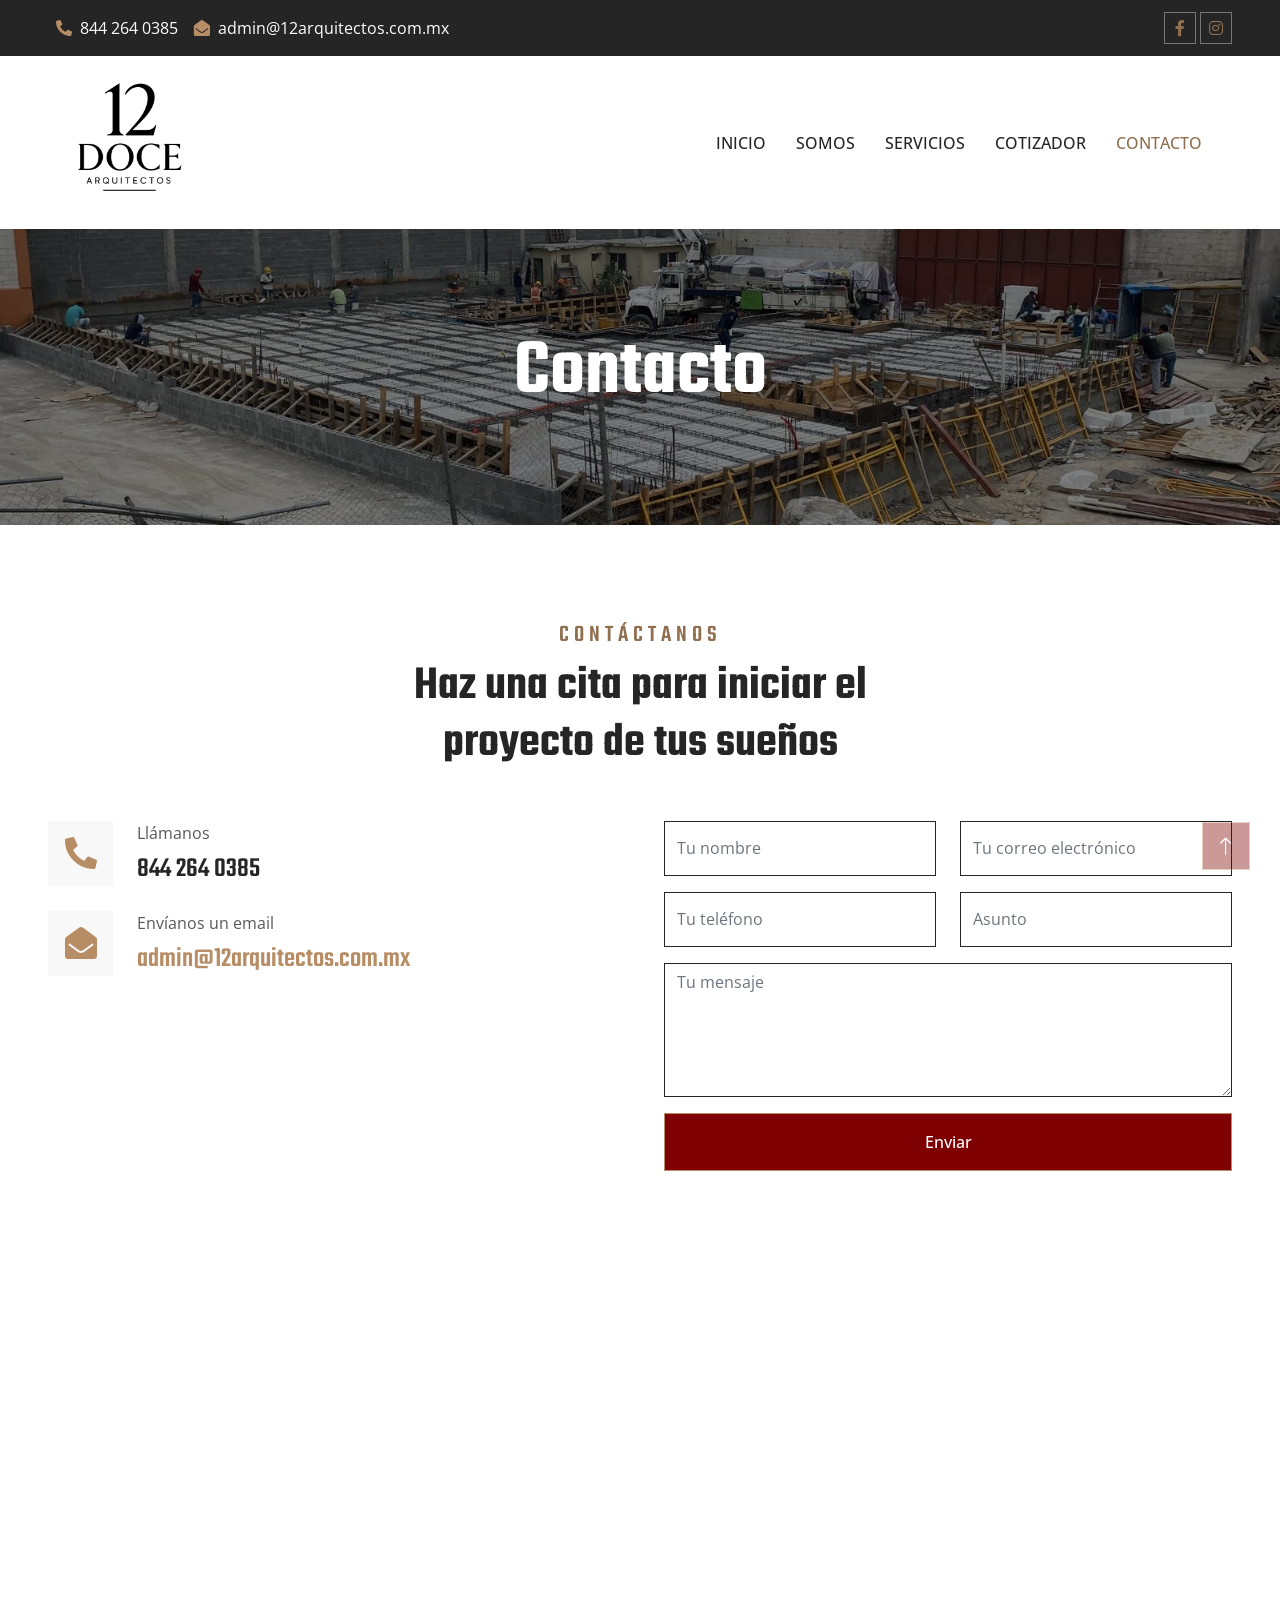
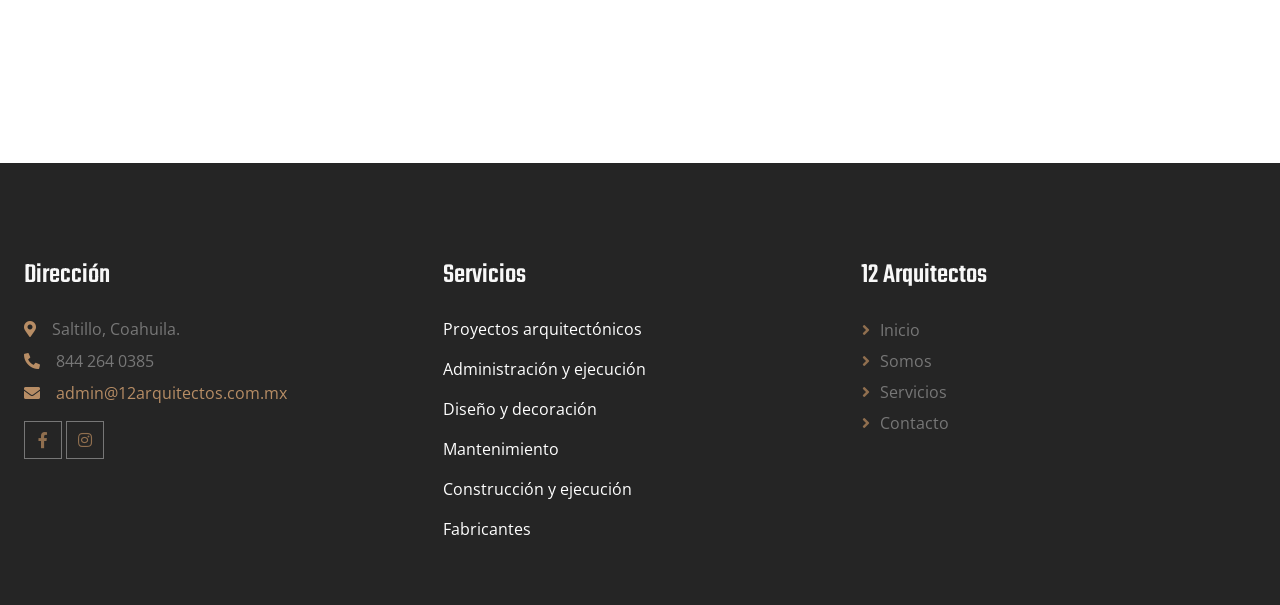
<file: contact.html>
<!DOCTYPE html>
<html lang="es-MX">

<head>
    <!-- Google Tag Manager -->
    <script>(function(w,d,s,l,i){w[l]=w[l]||[];w[l].push({'gtm.start':
    new Date().getTime(),event:'gtm.js'});var f=d.getElementsByTagName(s)[0],
    j=d.createElement(s),dl=l!='dataLayer'?'&l='+l:'';j.async=true;j.src=
    'https://www.googletagmanager.com/gtm.js?id='+i+dl;f.parentNode.insertBefore(j,f);
    })(window,document,'script','dataLayer','GTM-WKWVXLDX');</script>
    <!-- End Google Tag Manager -->
    <meta charset="utf-8">
    <meta http-equiv="X-UA-Compatible" content="IE=edge">
    <title>Doce Arquitectos | Despacho de Arquitectura en Saltillo, Coahuila</title>
    <meta content="width=device-width, initial-scale=1.0" name="viewport">
    <meta name="format-detection" content="telephone=no">
    <meta name="theme-color" content="#111111">
    <link rel="dns-prefetch" href="https://fonts.googleapis.com">
    <link rel="dns-prefetch" href="https://fonts.gstatic.com">
    <link rel="dns-prefetch" href="https://cdnjs.cloudflare.com">
    <link rel="dns-prefetch" href="https://cdn.jsdelivr.net">
    <meta
        content="arquitectos Saltillo, arquitectura Coahuila, diseño arquitectónico, construcción Saltillo, proyectos arquitectónicos, diseño de interiores, administración de obras, 12 arquitectos, doce arquitectos"
        name="keywords">
    <meta
        content="Doce Arquitectos es un despacho de arquitectura en Saltillo, Coahuila especializado en proyectos residenciales, comerciales e industriales. Diseño, construcción y administración de obras con la más alta calidad."
        name="description">

    <!-- Favicon -->
    <link rel="apple-touch-icon" sizes="57x57" href="img/favicon/apple-icon-57x57.png">
    <link rel="apple-touch-icon" sizes="60x60" href="img/favicon/apple-icon-60x60.png">
    <link rel="apple-touch-icon" sizes="72x72" href="img/favicon/apple-icon-72x72.png">
    <link rel="apple-touch-icon" sizes="76x76" href="img/favicon/apple-icon-76x76.png">
    <link rel="apple-touch-icon" sizes="114x114" href="img/favicon/apple-icon-114x114.png">
    <link rel="apple-touch-icon" sizes="120x120" href="img/favicon/apple-icon-120x120.png">
    <link rel="apple-touch-icon" sizes="144x144" href="img/favicon/apple-icon-144x144.png">
    <link rel="apple-touch-icon" sizes="152x152" href="img/favicon/apple-icon-152x152.png">
    <link rel="apple-touch-icon" sizes="180x180" href="img/favicon/apple-icon-180x180.png">
    <link rel="icon" type="image/png" sizes="192x192" href="img/favicon/android-icon-192x192.png">
    <link rel="icon" type="image/png" sizes="32x32" href="img/favicon/favicon-32x32.png">
    <link rel="icon" type="image/png" sizes="96x96" href="img/favicon/favicon-96x96.png">
    <link rel="icon" type="image/png" sizes="16x16" href="img/favicon/favicon-16x16.png">
    <link rel="shortcut icon" href="img/favicon/favicon.ico" type="image/x-icon">
    <link rel="manifest" href="img/favicon/manifest.json">
    <meta name="msapplication-TileColor" content="#ffffff">
    <meta name="msapplication-TileImage" content="img/favicon/ms-icon-144x144.png">
    <meta name="theme-color" content="#ffffff">

    <!-- Google Web Fonts -->
    <link rel="preconnect" href="https://fonts.googleapis.com">
    <link rel="preconnect" href="https://fonts.gstatic.com" crossorigin>
    <link rel="preload" href="https://cdnjs.cloudflare.com/ajax/libs/font-awesome/5.10.0/css/all.min.css" as="style"
        onload="this.onload=null;this.rel='stylesheet'">
    <noscript>
        <link rel="stylesheet" href="https://cdnjs.cloudflare.com/ajax/libs/font-awesome/5.10.0/css/all.min.css">
    </noscript>

    <link rel="preload" href="https://cdn.jsdelivr.net/npm/bootstrap-icons@1.4.1/font/bootstrap-icons.css" as="style"
        onload="this.onload=null;this.rel='stylesheet'">
    <noscript>
        <link rel="stylesheet" href="https://cdn.jsdelivr.net/npm/bootstrap-icons@1.4.1/font/bootstrap-icons.css">
    </noscript>
    <link rel="preload" as="style"
        href="https://fonts.googleapis.com/css2?family=Open+Sans:wght@400;500;600&family=Teko:wght@400;500;600&display=swap">
    <link
        href="https://fonts.googleapis.com/css2?family=Open+Sans:wght@400;500;600&family=Teko:wght@400;500;600&display=swap"
        rel="stylesheet" media="print" onload="this.media='all'">
    <noscript>
        <link
            href="https://fonts.googleapis.com/css2?family=Open+Sans:wght@400;500;600&family=Teko:wght@400;500;600&display=swap"
            rel="stylesheet">
    </noscript>

    <!-- Icon Font Stylesheet -->
    <link href="https://cdnjs.cloudflare.com/ajax/libs/font-awesome/5.10.0/css/all.min.css" rel="stylesheet"
        media="print" onload="this.media='all'">
    <noscript>
        <link href="https://cdnjs.cloudflare.com/ajax/libs/font-awesome/5.10.0/css/all.min.css" rel="stylesheet">
    </noscript>
    <link href="https://cdn.jsdelivr.net/npm/bootstrap-icons@1.4.1/font/bootstrap-icons.css" rel="stylesheet"
        media="print" onload="this.media='all'">
    <noscript>
        <link href="https://cdn.jsdelivr.net/npm/bootstrap-icons@1.4.1/font/bootstrap-icons.css" rel="stylesheet">
    </noscript>

    <!-- Libraries Stylesheet -->
    <link href="lib/animate/animate.min.css" rel="stylesheet" media="print" onload="this.media='all'">
    <noscript>
        <link href="lib/animate/animate.min.css" rel="stylesheet">
    </noscript>
    <link href="lib/owlcarousel/assets/owl.carousel.min.css" rel="stylesheet" media="print" onload="this.media='all'">
    <noscript>
        <link href="lib/owlcarousel/assets/owl.carousel.min.css" rel="stylesheet">
    </noscript>
    <link href="lib/tempusdominus/css/tempusdominus-bootstrap-4.min.css" rel="stylesheet" media="print"
        onload="this.media='all'">
    <noscript>
        <link href="lib/tempusdominus/css/tempusdominus-bootstrap-4.min.css" rel="stylesheet">
    </noscript>

    <!-- Customized Bootstrap Stylesheet -->
    <link href="css/bootstrap.min.css" rel="stylesheet" media="print" onload="this.media='all'">
    <noscript>
        <link href="css/bootstrap.min.css" rel="stylesheet">
    </noscript>

    <!-- Template Stylesheet -->
    <link href="css/style.css" rel="stylesheet" media="print" onload="this.media='all'">
    <noscript>
        <link href="css/style.css" rel="stylesheet">
    </noscript>
</head>

<body>
     <!-- Google Tag Manager (noscript) -->
    <noscript><iframe src="https://www.googletagmanager.com/ns.html?id=GTM-WKWVXLDX"
    height="0" width="0" style="display:none;visibility:hidden"></iframe></noscript>
    <!-- End Google Tag Manager (noscript) -->
    <!-- Spinner Start -->
    <div id="spinner"
        class="show bg-white position-fixed translate-middle w-50 vh-100 top-50 start-50 d-flex align-items-center justify-content-center">
        <img class="position-absolute top-50 start-50 translate-middle" src="img/logo/lg.webp" loading="lazy"
            alt="Icon">
    </div>
    <!-- Spinner End -->


    <!-- Topbar Start -->
    <div class="container-fluid bg-dark p-0 wow fadeIn" data-wow-delay="0.1s">
        <div class="row gx-0 d-none d-lg-flex">
            <div class="col-lg-7 px-5 text-start">
                <div class="h-100 d-inline-flex align-items-center py-3 me-3">
                    <a class="text-white px-2" href="tel:+0123456789"><i
                            class="fa fa-phone-alt text-primary me-2"></i>844 264 0385</a>
                    <a class="text-white px-2" href="mailto:admin@12arquitectos.com.mx"><i
                            class="fa fa-envelope-open text-primary me-2"></i>admin@12arquitectos.com.mx</a>
                </div>
            </div>
            <div class="col-lg-5 px-5 text-end">
                <div class="h-100 d-inline-flex align-items-center">
                    <a class="btn btn-sm-square btn-outline-body me-1"
                        href="https://www.facebook.com/profile.php?id=100085962446127" target="_blank"
                        aria-label="Ir a nuestra pagina de facebook"><i class="fab fa-facebook-f"></i></a>
                    <a class="btn btn-sm-square btn-outline-body me-0"
                        href="https://www.instagram.com/doce_arquitectos/" target="_blank"
                        aria-label="Ir a nuestra pagina de instagram"><i class="fab fa-instagram"></i></a>
                </div>
            </div>
        </div>
    </div>
    <!-- Topbar End -->


    <!-- Navbar Start -->
    <nav class="navbar navbar-expand-lg bg-white navbar-light sticky-top py-lg-0 px-lg-5 wow fadeIn"
        data-wow-delay="0.1s">
        <a href="index.html" class="navbar-brand ms-4 ms-lg-0">
            <img class="me-3 logoDoce" src="img/logo/lg.webp" alt="Icon" loading="lazy">
        </a>
        <button type="button" class="navbar-toggler me-4" data-bs-toggle="collapse" data-bs-target="#navbarCollapse">
            <span class="navbar-toggler-icon"></span>
        </button>
        <div class="collapse navbar-collapse" id="navbarCollapse">
            <div class="navbar-nav ms-auto p-4 p-lg-0">
                <a href="index.html" class="nav-item nav-link ">Inicio</a>
                <a href="about.html" class="nav-item nav-link">Somos</a>
                <a href="service.html" class="nav-item nav-link">Servicios</a>
                <a href="cotizador.html" class="nav-item nav-link">Cotizador</a>
                <a href="contact.html" class="nav-item nav-link active">Contacto</a>
            </div>
        </div>
    </nav>
    <!-- Navbar End -->

    <main>
        <!-- Page Header Start -->
        <div class="container-fluid page-header contacto py-5 mb-5 wow fadeIn" data-wow-delay="0.1s">
            <div class="container py-5">
                <h1 class="display-1 text-white text-center animated slideInDown">Contacto</h1>

            </div>
        </div>
        <!-- Page Header End -->


        <!-- Contact Start -->
        <div class="container-xxl py-5">
            <div class="container">
                <div class="text-center mx-auto mb-5 wow fadeInUp" data-wow-delay="0.1s" style="max-width: 600px;">
                    <h4 class="section-title">Contáctanos</h4>
                    <h1 class="display-5 mb-4">Haz una cita para iniciar el proyecto de tus sueños</h1>
                </div>
                <div class="row g-5">
                    <div class="col-lg-6 wow fadeInUp" data-wow-delay="0.1s">
                        <div class="row g-4">
                            <div class="col-12">
                                <div class="d-flex">
                                    <div class="d-flex flex-shrink-0 align-items-center justify-content-center bg-light"
                                        style="width: 65px; height: 65px;">
                                        <i class="fa fa-2x fa-phone-alt text-primary"></i>
                                    </div>
                                    <div class="ms-4">
                                        <p class="mb-2">Llámanos</p>
                                        <h3 class="mb-0">844 264 0385</h3>
                                    </div>
                                </div>
                            </div>
                            <div class="col-12">
                                <div class="d-flex">
                                    <div class="d-flex flex-shrink-0 align-items-center justify-content-center bg-light"
                                        style="width: 65px; height: 65px;">
                                        <i class="fa fa-2x fa-envelope-open text-primary"></i>
                                    </div>
                                    <div class="ms-4">
                                        <p class="mb-2">Envíanos un email</p>
                                        <h3 class="mb-0"><a
                                                href="mailto:admin@12arquitectos.com.mx">admin@12arquitectos.com.mx</a>
                                        </h3>
                                    </div>
                                </div>
                            </div>
                        </div>
                    </div>
                    <div class="col-lg-6 wow fadeInUp" data-wow-delay="0.5s">
                        <form id="contactForm" action="https://formsubmit.co/admin@12arquitectos.com.mx" method="POST">
                            <input type="hidden" name="_subject" value="Nuevo mensaje desde el sitio web">
                            <input type="hidden" name="_captcha" value="false">
                            <input type="hidden" name="_template" value="table">

                            <div class="row g-3">
                                <div class="col-12 col-sm-6">
                                    <input type="text" class="form-control" name="nombre" id="nombre"
                                        placeholder="Tu nombre" style="height: 55px;">
                                    <div class="error-message text-danger small mt-1 d-none"></div>
                                </div>
                                <div class="col-12 col-sm-6">
                                    <input type="email" class="form-control" name="email" id="email"
                                        placeholder="Tu correo electrónico" style="height: 55px;">
                                    <div class="error-message text-danger small mt-1 d-none"></div>
                                </div>
                                <div class="col-12 col-sm-6">
                                    <input type="text" class="form-control" name="telefono" id="telefono"
                                        placeholder="Tu teléfono" style="height: 55px;">
                                    <div class="error-message text-danger small mt-1 d-none"></div>
                                </div>
                                <div class="col-12 col-sm-6">
                                    <input type="text" class="form-control" name="asunto" id="asunto"
                                        placeholder="Asunto" style="height: 55px;">
                                    <div class="error-message text-danger small mt-1 d-none"></div>
                                </div>

                                <div class="col-12">
                                    <textarea class="form-control" name="mensaje" id="mensaje" rows="5"
                                        placeholder="Tu mensaje"></textarea>
                                    <div class="error-message text-danger small mt-1 d-none"></div>
                                </div>

                                <div class="col-12">
                                    <div id="formMessage" class="mb-3 d-none"></div>
                                    <button id="submitBtn" class="btn btn-primary w-100 py-3" type="submit">
                                        <span id="btnText">Enviar</span>
                                        <span id="btnSpinner" class="d-none spinner-border spinner-border-sm me-2"
                                            role="status" aria-hidden="true"></span>
                                    </button>
                                </div>
                            </div>
                        </form>
                    </div>
                </div>
            </div>
        </div>
        <!-- Contact End -->


        <!-- Google Map Start -->
        <div class="container-xxl pt-5 px-0 wow fadeIn" data-wow-delay="0.1s">
            <iframe class="w-100 mb-n2" style="height: 450px;"
                src="https://www.google.com/maps/embed?pb=!1m18!1m12!1m3!1d115303.53611050807!2d-100.98017755!3d25.43038895!2m3!1f0!2f0!3f0!3m2!1i1024!2i768!4f13.1!3m3!1m2!1s0x86880d9078df19ef%3A0xa9519241794730c0!2sSaltillo%2C%20Coah.!5e0!3m2!1ses!2smx!4v1770490241493!5m2!1ses!2smx"
                allowfullscreen="" loading="lazy" referrerpolicy="no-referrer-when-downgrade"></iframe>
        </div>
        <!-- Google Map End -->
    </main>




    <!-- Footer Start -->
    <div class="container-fluid bg-dark text-body footer mt-5 pt-5 px-0 wow fadeIn" data-wow-delay="0.1s">
        <div class="container py-5">
            <div class="row g-5">
                <div class="col-lg-4 col-md-6">
                    <h3 class="text-light mb-4">Dirección</h3>
                    <p class="mb-2"><i class="fa fa-map-marker-alt text-primary me-3"></i>Saltillo, Coahuila.</p>
                    <p class="mb-2"><i class="fa fa-phone-alt text-primary me-3"></i>844 264 0385</p>
                    <p class="mb-2"><i class="fa fa-envelope text-primary me-3"></i><a
                            href="mailto:admin@12arquitectos.com.mx">admin@12arquitectos.com.mx</a></p>
                    <div class="d-flex pt-2">
                        <a class="btn btn-square btn-outline-body me-1"
                            href="https://www.facebook.com/profile.php?id=100085962446127" target="_blank"
                            aria-label="Ir a nuestra pagina de facebook"><i class="fab fa-facebook-f"></i></a>
                        <a class="btn btn-square btn-outline-body me-1"
                            href="https://www.instagram.com/doce_arquitectos/" target="_blank"
                            aria-label="Ir a nuestra pagina de instagram"><i class="fab fa-instagram"></i></a>
                    </div>
                </div>
                <div class="col-lg-4 col-md-6">
                    <h3 class="text-light mb-4">Servicios</h3>
                    <p class=" btn-link text-white">Proyectos arquitectónicos</p>
                    <p class=" btn-link text-white">Administración y ejecución</p>
                    <p class=" btn-link text-white">Diseño y decoración</p>
                    <p class=" btn-link text-white">Mantenimiento</p>
                    <p class=" btn-link text-white">Construcción y ejecución</p>
                    <p class=" btn-link text-white">Fabricantes</p>
                </div>
                <div class="col-lg-4 col-md-6">
                    <h3 class="text-light mb-4">12 Arquitectos</h3>
                    <a href="index.html" class="btn btn-link">Inicio</a>
                    <a href="about.html" class="btn btn-link">Somos</a>
                    <a href="service.html" class="btn btn-link">Servicios</a>
                    <!-- <a href="service.html" class="btn btn-link">Proyectos</a> -->
                    <a href="contact.html" class="btn btn-link">Contacto</a>
                </div>

            </div>
        </div>

    </div>
    <!-- Footer End -->


    <!-- Back to Top -->
    <a href="#" class="btn btn-lg btn-primary btn-lg-square back-to-top" aria-label="Volver al inicio"><i
            class="bi bi-arrow-up"></i></a>


    <!-- JavaScript Libraries -->
    <script src="https://code.jquery.com/jquery-3.4.1.min.js" defer></script>
    <script src="https://cdn.jsdelivr.net/npm/bootstrap@5.0.0/dist/js/bootstrap.bundle.min.js" defer></script>
    <script src="lib/wow/wow.min.js" defer></script>
    <script src="lib/easing/easing.min.js" defer></script>
    <script src="lib/waypoints/waypoints.min.js" defer></script>
    <script src="lib/counterup/counterup.min.js" defer></script>
    <script src="lib/owlcarousel/owl.carousel.min.js" defer></script>
    <script src="lib/tempusdominus/js/moment.min.js" defer></script>
    <script src="lib/tempusdominus/js/moment-timezone.min.js" defer></script>
    <script src="lib/tempusdominus/js/tempusdominus-bootstrap-4.min.js" defer></script>

    <!-- Template Javascript -->
    <script src="js/main.js" defer></script>

    <!-- Formulario Contacto Javascript -->
    <script>
        document.addEventListener('DOMContentLoaded', function () {
            const form = document.getElementById('contactForm');
            const submitBtn = document.getElementById('submitBtn');
            const btnText = document.getElementById('btnText');
            const btnSpinner = document.getElementById('btnSpinner');
            const formMessage = document.getElementById('formMessage');

            // Campos del formulario
            const campos = [
                { id: 'nombre', mensaje: 'Por favor ingresa tu nombre', min: 2 },
                { id: 'email', mensaje: 'Por favor ingresa un correo electrónico válido', email: true },
                { id: 'telefono', mensaje: 'Por favor ingresa tu número de teléfono', min: 7 },
                { id: 'asunto', mensaje: 'Por favor ingresa el asunto', min: 3 },
                { id: 'mensaje', mensaje: 'Por favor escribe tu mensaje', min: 10 }
            ];

            // Limpiar error al escribir
            campos.forEach(campo => {
                const input = document.getElementById(campo.id);
                input.addEventListener('input', function () {
                    limpiarError(campo.id);
                    this.classList.remove('is-invalid');
                });
            });

            function mostrarError(campoId, mensaje) {
                const campo = document.getElementById(campoId);
                const errorDiv = campo.nextElementSibling;

                campo.classList.add('is-invalid');
                errorDiv.textContent = mensaje;
                errorDiv.classList.remove('d-none');
            }

            function limpiarError(campoId) {
                const campo = document.getElementById(campoId);
                const errorDiv = campo.nextElementSibling;

                campo.classList.remove('is-invalid');
                errorDiv.classList.add('d-none');
            }

            function validarEmail(email) {
                const re = /^[^\s@]+@[^\s@]+\.[^\s@]+$/;
                return re.test(email);
            }

            function validarFormulario() {
                let esValido = true;

                campos.forEach(campo => {
                    const valor = document.getElementById(campo.id).value.trim();
                    limpiarError(campo.id);

                    if (!valor) {
                        mostrarError(campo.id, campo.mensaje);
                        esValido = false;
                    } else if (campo.email && !validarEmail(valor)) {
                        mostrarError(campo.id, 'Por favor ingresa un correo electrónico válido');
                        esValido = false;
                    } else if (campo.min && valor.length < campo.min) {
                        mostrarError(campo.id, `${campo.mensaje} (mínimo ${campo.min} caracteres)`);
                        esValido = false;
                    }
                });

                return esValido;
            }

            function mostrarMensaje(tipo, mensaje) {
                formMessage.className = `alert alert-${tipo === 'exito' ? 'success' : 'danger'} mb-3`;
                formMessage.textContent = mensaje;
                formMessage.classList.remove('d-none');

                setTimeout(() => {
                    formMessage.classList.add('d-none');
                }, 5000);
            }

            function estadoBoton(cargando) {
                if (cargando) {
                    submitBtn.disabled = true;
                    btnText.textContent = 'Enviando...';
                    btnSpinner.classList.remove('d-none');
                } else {
                    submitBtn.disabled = false;
                    btnText.textContent = 'Enviar';
                    btnSpinner.classList.add('d-none');
                }
            }

            form.addEventListener('submit', async function (e) {
                e.preventDefault();

                if (!validarFormulario()) {
                    return;
                }

                estadoBoton(true);

                try {
                    const formData = new FormData(form);

                    const respuesta = await fetch(form.action, {
                        method: 'POST',
                        body: formData,
                        headers: {
                            'Accept': 'application/json'
                        }
                    });

                    if (respuesta.ok) {
                        mostrarMensaje('exito', '¡Mensaje enviado correctamente! Nos pondremos en contacto contigo pronto.');
                        form.reset();
                    } else {
                        throw new Error('Error en el envío');
                    }
                } catch (error) {
                    mostrarMensaje('error', 'Hubo un error al enviar el mensaje. Por favor intenta nuevamente.');
                } finally {
                    estadoBoton(false);
                }
            });
        });
    </script>

    <style>
        .form-control.is-invalid {
            border-color: #dc3545;
            background-image: none;
        }
    </style>
</body>

</html>
</file>
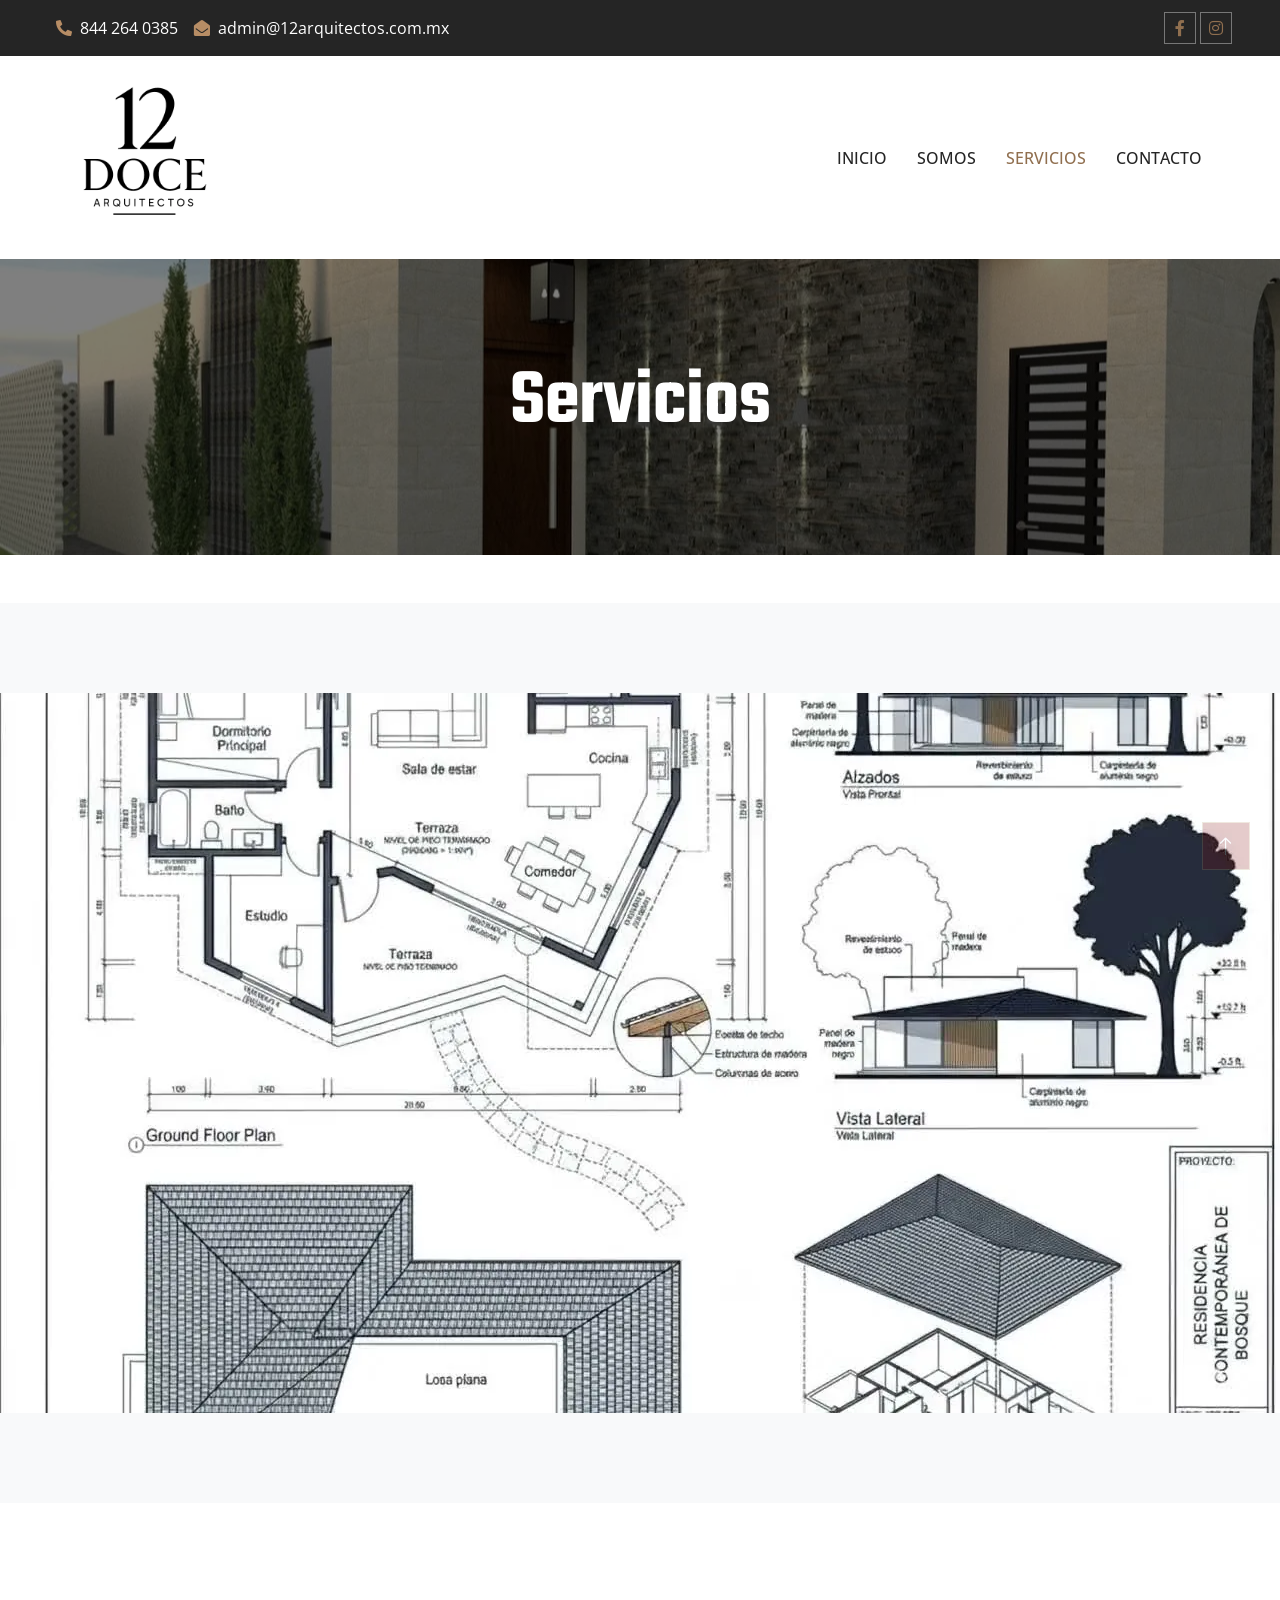
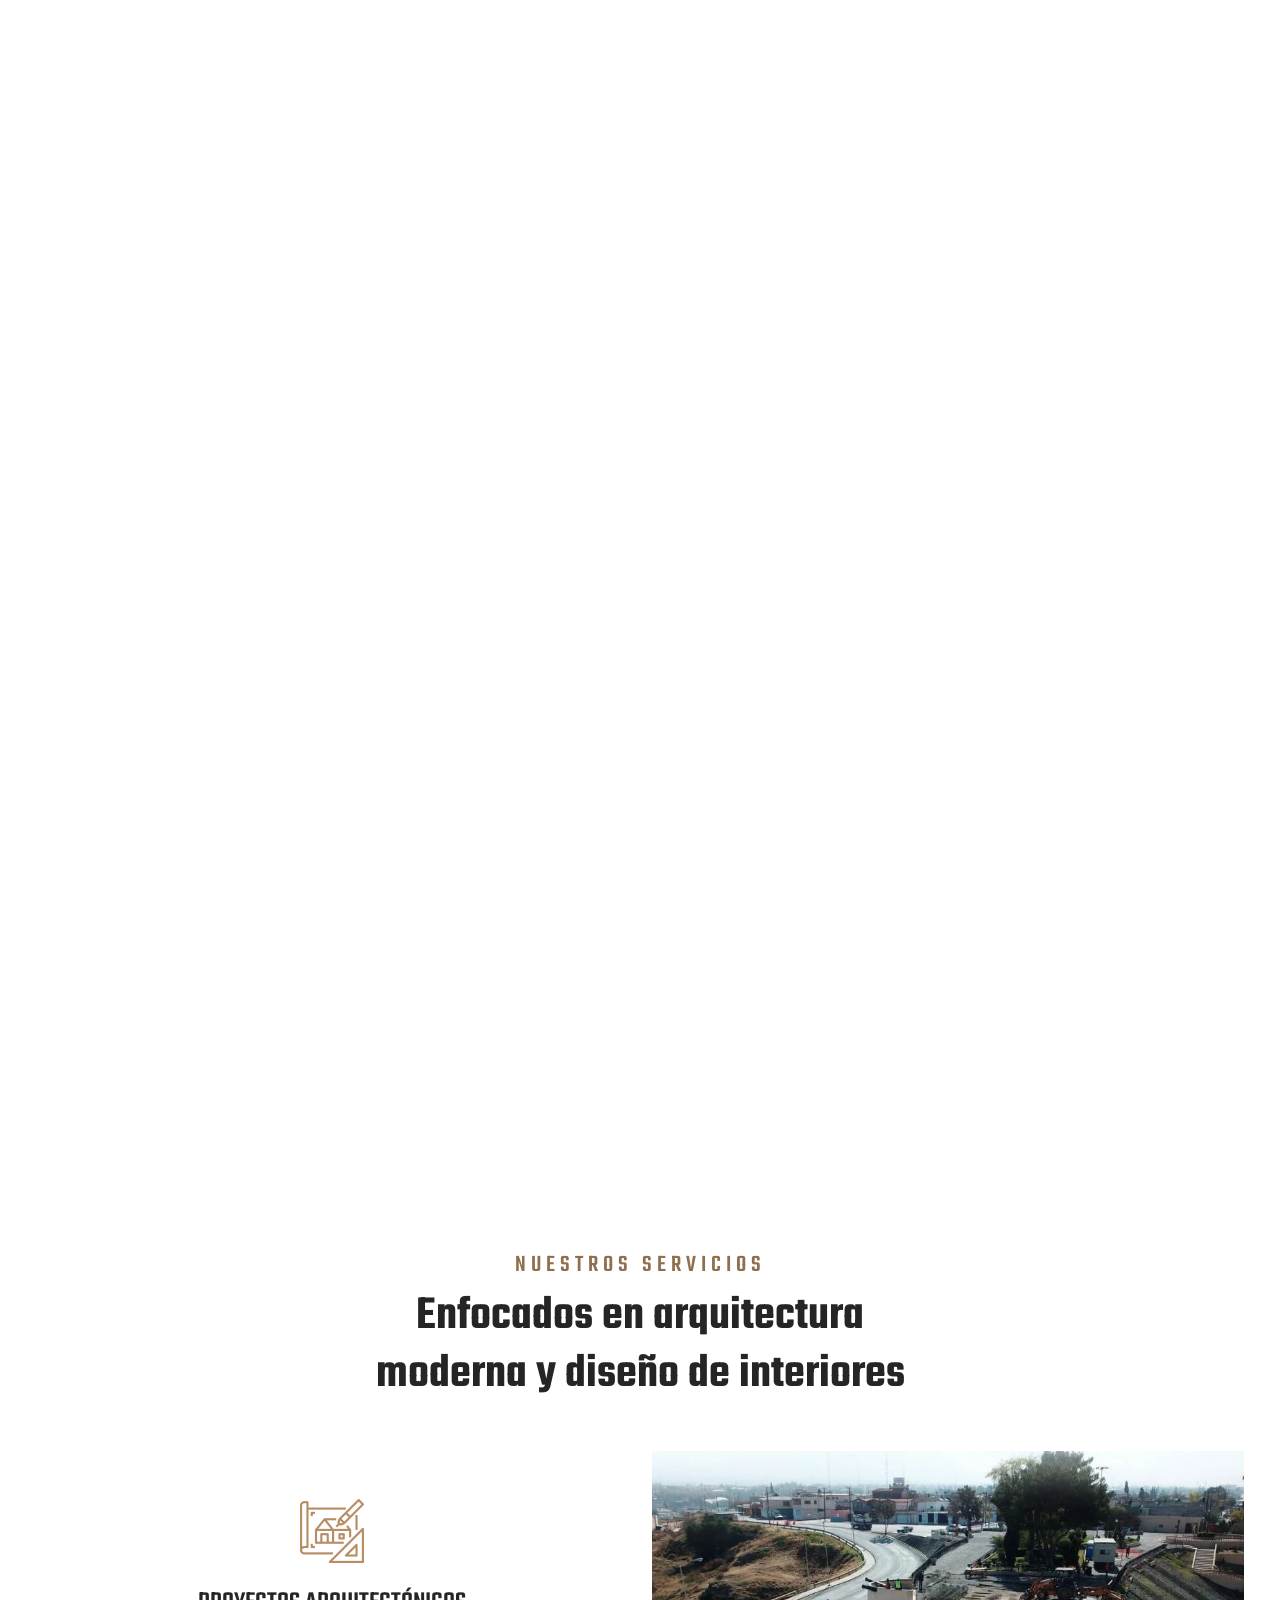
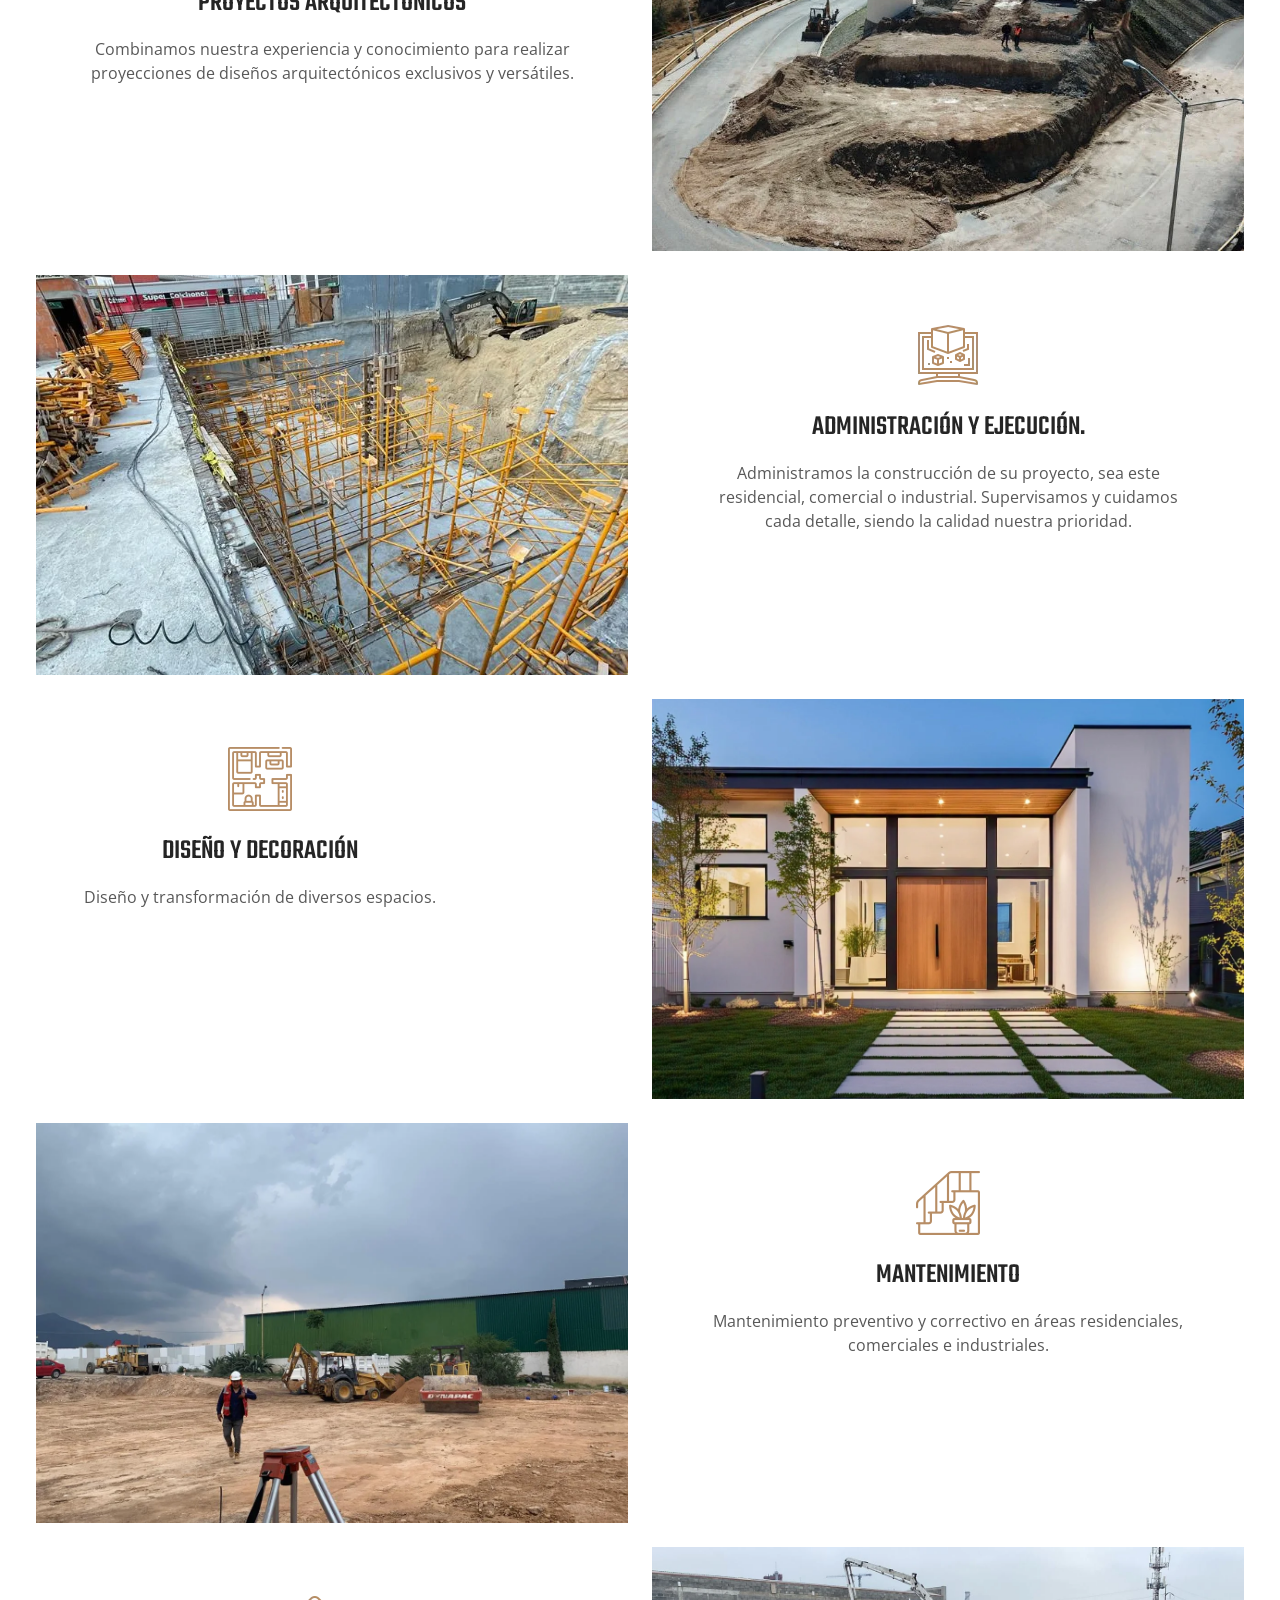
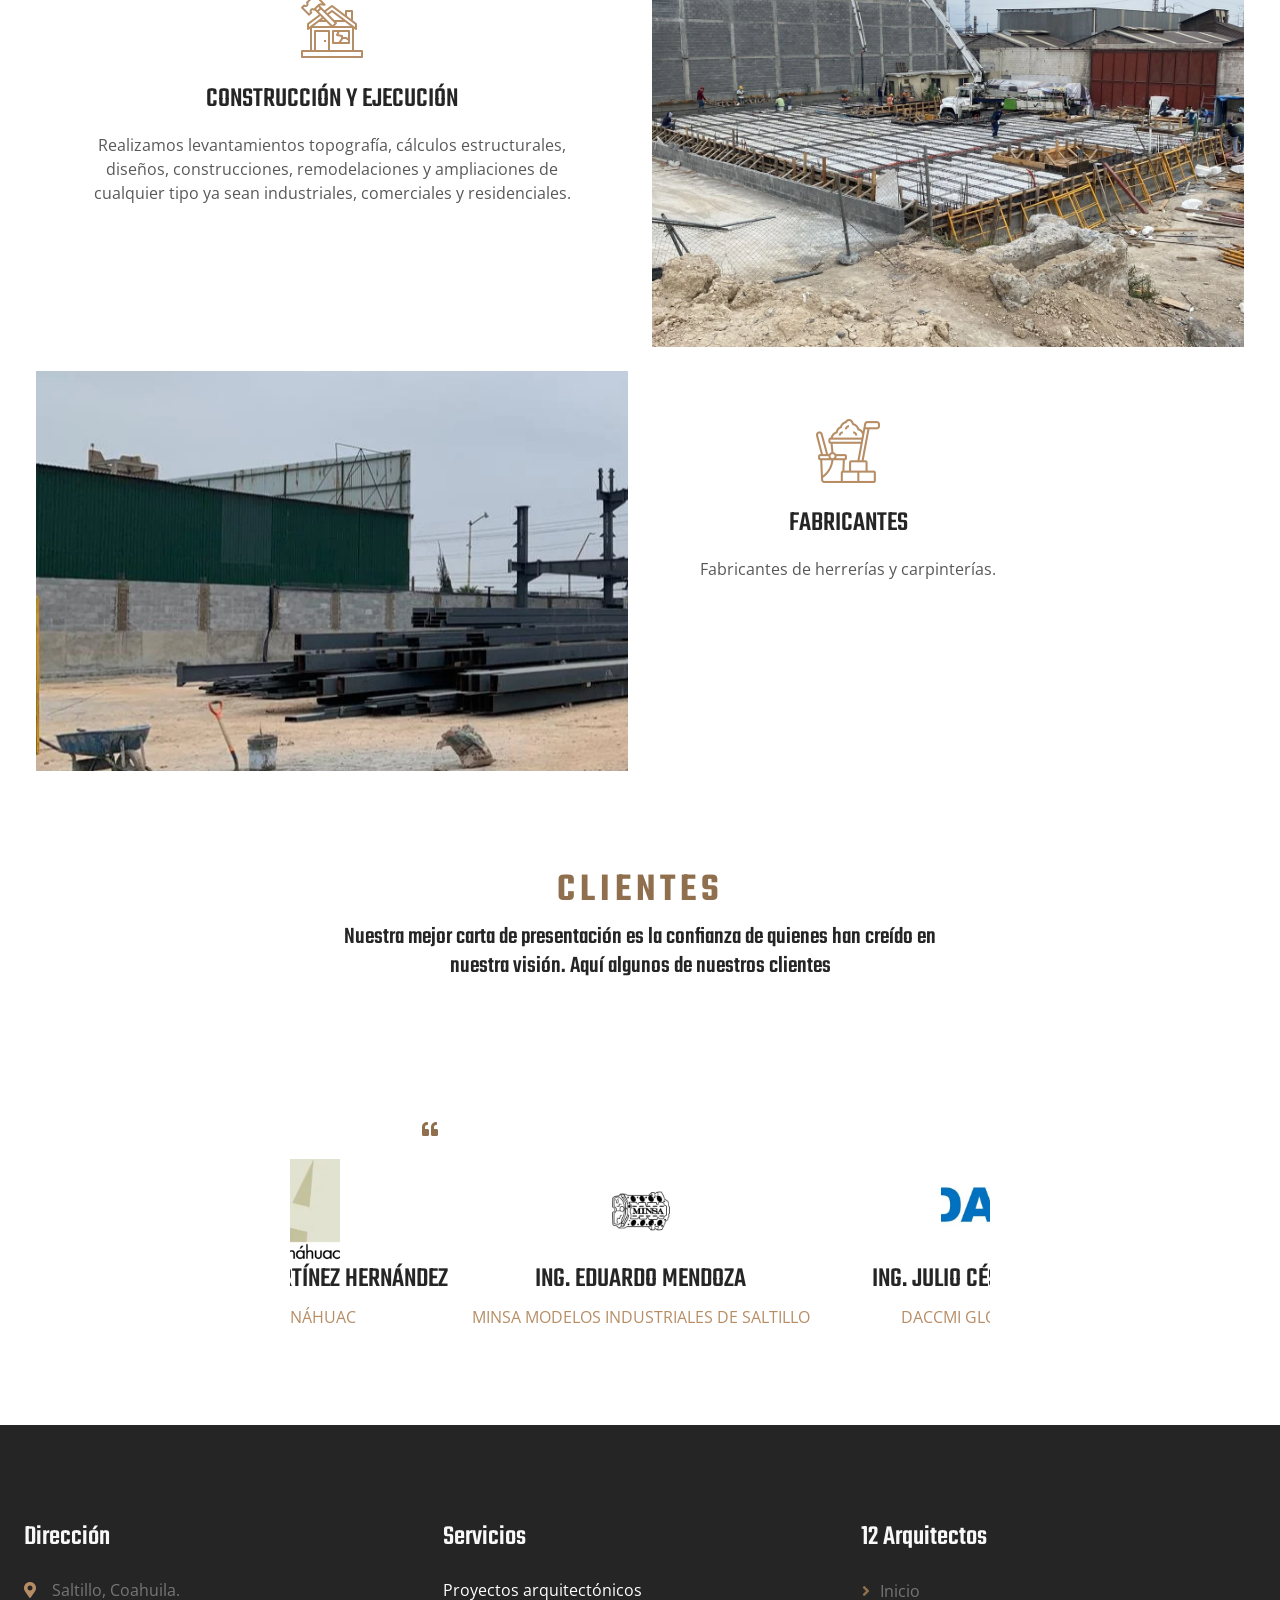
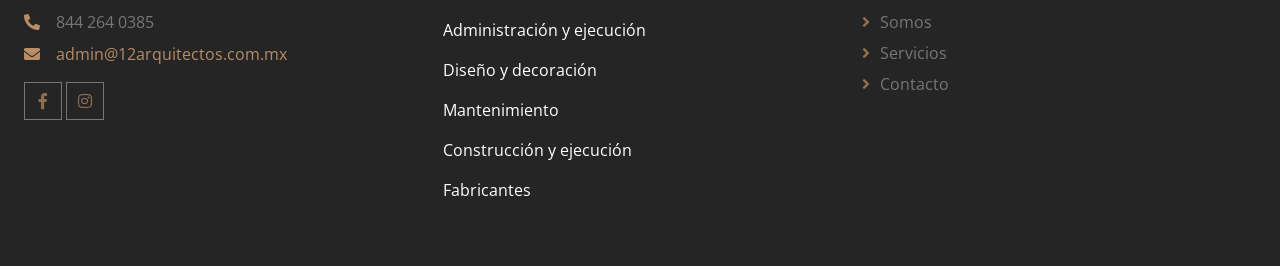
<file: service.html>
<!DOCTYPE html>
<html lang="es-MX">

<head>
    <!-- Google Tag Manager -->
    <script>(function(w,d,s,l,i){w[l]=w[l]||[];w[l].push({'gtm.start':
    new Date().getTime(),event:'gtm.js'});var f=d.getElementsByTagName(s)[0],
    j=d.createElement(s),dl=l!='dataLayer'?'&l='+l:'';j.async=true;j.src=
    'https://www.googletagmanager.com/gtm.js?id='+i+dl;f.parentNode.insertBefore(j,f);
    })(window,document,'script','dataLayer','GTM-WKWVXLDX');</script>
    <!-- End Google Tag Manager -->
    <meta charset="utf-8">
    <meta http-equiv="X-UA-Compatible" content="IE=edge">
    <title>Doce Arquitectos | Despacho de Arquitectura en Saltillo, Coahuila</title>
    <meta content="width=device-width, initial-scale=1.0" name="viewport">
    <meta name="format-detection" content="telephone=no">
    <meta name="theme-color" content="#111111">
    <link rel="dns-prefetch" href="https://fonts.googleapis.com">
    <link rel="dns-prefetch" href="https://fonts.gstatic.com">
    <link rel="dns-prefetch" href="https://cdnjs.cloudflare.com">
    <link rel="dns-prefetch" href="https://cdn.jsdelivr.net">
    <meta
        content="arquitectos Saltillo, arquitectura Coahuila, diseño arquitectónico, construcción Saltillo, proyectos arquitectónicos, diseño de interiores, administración de obras, 12 arquitectos, doce arquitectos"
        name="keywords">
    <meta
        content="Doce Arquitectos es un despacho de arquitectura en Saltillo, Coahuila especializado en proyectos residenciales, comerciales e industriales. Diseño, construcción y administración de obras con la más alta calidad."
        name="description">

    <!-- Favicon -->
    <link rel="apple-touch-icon" sizes="57x57" href="img/favicon/apple-icon-57x57.png">
    <link rel="apple-touch-icon" sizes="60x60" href="img/favicon/apple-icon-60x60.png">
    <link rel="apple-touch-icon" sizes="72x72" href="img/favicon/apple-icon-72x72.png">
    <link rel="apple-touch-icon" sizes="76x76" href="img/favicon/apple-icon-76x76.png">
    <link rel="apple-touch-icon" sizes="114x114" href="img/favicon/apple-icon-114x114.png">
    <link rel="apple-touch-icon" sizes="120x120" href="img/favicon/apple-icon-120x120.png">
    <link rel="apple-touch-icon" sizes="144x144" href="img/favicon/apple-icon-144x144.png">
    <link rel="apple-touch-icon" sizes="152x152" href="img/favicon/apple-icon-152x152.png">
    <link rel="apple-touch-icon" sizes="180x180" href="img/favicon/apple-icon-180x180.png">
    <link rel="icon" type="image/png" sizes="192x192" href="img/favicon/android-icon-192x192.png">
    <link rel="icon" type="image/png" sizes="32x32" href="img/favicon/favicon-32x32.png">
    <link rel="icon" type="image/png" sizes="96x96" href="img/favicon/favicon-96x96.png">
    <link rel="icon" type="image/png" sizes="16x16" href="img/favicon/favicon-16x16.png">
    <link rel="shortcut icon" href="img/favicon/favicon.ico" type="image/x-icon">
    <link rel="manifest" href="img/favicon/manifest.json">
    <meta name="msapplication-TileColor" content="#ffffff">
    <meta name="msapplication-TileImage" content="img/favicon/ms-icon-144x144.png">
    <meta name="theme-color" content="#ffffff">

    <!-- Google Web Fonts -->
    <link rel="preconnect" href="https://fonts.googleapis.com">
    <link rel="preconnect" href="https://fonts.gstatic.com" crossorigin>
    <link rel="preload" href="https://cdnjs.cloudflare.com/ajax/libs/font-awesome/5.10.0/css/all.min.css" as="style"
        onload="this.onload=null;this.rel='stylesheet'">
    <noscript>
        <link rel="stylesheet" href="https://cdnjs.cloudflare.com/ajax/libs/font-awesome/5.10.0/css/all.min.css">
    </noscript>

    <link rel="preload" href="https://cdn.jsdelivr.net/npm/bootstrap-icons@1.4.1/font/bootstrap-icons.css" as="style"
        onload="this.onload=null;this.rel='stylesheet'">
    <noscript>
        <link rel="stylesheet" href="https://cdn.jsdelivr.net/npm/bootstrap-icons@1.4.1/font/bootstrap-icons.css">
    </noscript>
    <link rel="preload" as="style"
        href="https://fonts.googleapis.com/css2?family=Open+Sans:wght@400;500;600&family=Teko:wght@400;500;600&display=swap">
    <link
        href="https://fonts.googleapis.com/css2?family=Open+Sans:wght@400;500;600&family=Teko:wght@400;500;600&display=swap"
        rel="stylesheet" media="print" onload="this.media='all'">
    <noscript>
        <link
            href="https://fonts.googleapis.com/css2?family=Open+Sans:wght@400;500;600&family=Teko:wght@400;500;600&display=swap"
            rel="stylesheet">
    </noscript>

    <!-- Icon Font Stylesheet -->
    <link href="https://cdnjs.cloudflare.com/ajax/libs/font-awesome/5.10.0/css/all.min.css" rel="stylesheet"
        media="print" onload="this.media='all'">
    <noscript>
        <link href="https://cdnjs.cloudflare.com/ajax/libs/font-awesome/5.10.0/css/all.min.css" rel="stylesheet">
    </noscript>
    <link href="https://cdn.jsdelivr.net/npm/bootstrap-icons@1.4.1/font/bootstrap-icons.css" rel="stylesheet"
        media="print" onload="this.media='all'">
    <noscript>
        <link href="https://cdn.jsdelivr.net/npm/bootstrap-icons@1.4.1/font/bootstrap-icons.css" rel="stylesheet">
    </noscript>

    <!-- Libraries Stylesheet -->
    <link href="lib/animate/animate.min.css" rel="stylesheet" media="print" onload="this.media='all'">
    <noscript>
        <link href="lib/animate/animate.min.css" rel="stylesheet">
    </noscript>
    <link href="lib/owlcarousel/assets/owl.carousel.min.css" rel="stylesheet" media="print" onload="this.media='all'">
    <noscript>
        <link href="lib/owlcarousel/assets/owl.carousel.min.css" rel="stylesheet">
    </noscript>
    <link href="lib/tempusdominus/css/tempusdominus-bootstrap-4.min.css" rel="stylesheet" media="print"
        onload="this.media='all'">
    <noscript>
        <link href="lib/tempusdominus/css/tempusdominus-bootstrap-4.min.css" rel="stylesheet">
    </noscript>

    <!-- Customized Bootstrap Stylesheet -->
    <link href="css/bootstrap.min.css" rel="stylesheet" media="print" onload="this.media='all'">
    <noscript>
        <link href="css/bootstrap.min.css" rel="stylesheet">
    </noscript>

    <!-- Template Stylesheet -->
    <link href="css/style.css" rel="stylesheet" media="print" onload="this.media='all'">
    <noscript>
        <link href="css/style.css" rel="stylesheet">
    </noscript>
</head>

<body>
    <!-- Google Tag Manager (noscript) -->
    <noscript><iframe src="https://www.googletagmanager.com/ns.html?id=GTM-WKWVXLDX"
    height="0" width="0" style="display:none;visibility:hidden"></iframe></noscript>
    <!-- End Google Tag Manager (noscript) -->
    <!-- Spinner Start -->
    <div id="spinner"
        class="show bg-white position-fixed translate-middle w-50 vh-100 top-50 start-50 d-flex align-items-center justify-content-center">
        <img class="position-absolute top-50 start-50 translate-middle" src="img/logo/lg.webp" loading="lazy"
            alt="Icon">
    </div>
    <!-- Spinner End -->


    <!-- Topbar Start -->
    <div class="container-fluid bg-dark p-0 wow fadeIn" data-wow-delay="0.1s">
        <div class="row gx-0 d-none d-lg-flex">
            <div class="col-lg-7 px-5 text-start">
                <div class="h-100 d-inline-flex align-items-center py-3 me-3">
                    <a class="text-white px-2" href="tel:+0123456789"><i
                            class="fa fa-phone-alt text-primary me-2"></i>844 264 0385</a>
                    <a class="text-white px-2" href="mailto:admin@12arquitectos.com.mx"><i
                            class="fa fa-envelope-open text-primary me-2"></i>admin@12arquitectos.com.mx</a>
                </div>
            </div>
            <div class="col-lg-5 px-5 text-end">
                <div class="h-100 d-inline-flex align-items-center">
                    <a class="btn btn-sm-square btn-outline-body me-1"
                        href="https://www.facebook.com/profile.php?id=100085962446127" target="_blank"
                        aria-label="Ir a nuestra pagina de facebook"><i class="fab fa-facebook-f"></i></a>
                    <a class="btn btn-sm-square btn-outline-body me-0"
                        href="https://www.instagram.com/doce_arquitectos/" target="_blank"
                        aria-label="Ir a nuestra pagina de instagram"><i class="fab fa-instagram"></i></a>
                </div>
            </div>
        </div>
    </div>
    <!-- Topbar End -->


    <!-- Navbar Start -->
    <nav class="navbar navbar-expand-lg bg-white navbar-light sticky-top py-lg-0 px-lg-5 wow fadeIn"
        data-wow-delay="0.1s">
        <a href="index.html" class="navbar-brand ms-4 ms-lg-0">
            <img class="me-3 logoDoce" src="img/logo/lg.webp" loading="lazy" alt="Icon">
        </a>
        <button type="button" class="navbar-toggler me-4" data-bs-toggle="collapse" data-bs-target="#navbarCollapse">
            <span class="navbar-toggler-icon"></span>
        </button>
        <div class="collapse navbar-collapse" id="navbarCollapse">
            <div class="navbar-nav ms-auto p-4 p-lg-0">
                <a href="index.html" class="nav-item nav-link ">Inicio</a>
                <a href="about.html" class="nav-item nav-link">Somos</a>
                <a href="service.html" class="nav-item nav-link active">Servicios</a>
               <!-- <a href="cotizador.html" class="nav-item nav-link">Cotizador</a>-->
                <a href="contact.html" class="nav-item nav-link">Contacto</a>
            </div>
        </div>
    </nav>
    <!-- Navbar End -->

    <main>

        <!-- Page Header Start -->
        <div class="container-fluid page-header servicios py-5 mb-5 wow fadeIn" data-wow-delay="0.1s">
            <div class="container py-5">
                <h1 class="display-1 text-white text-center animated slideInDown">Servicios</h1>

            </div>
        </div>
        <!-- Page Header End -->

        <!-- Image Sequence Animation Start -->
        <div id="scrollAnimationWrap" class="w-100 p-0"
            style="height: 600vh; position: relative; z-index: 1; overflow: visible;">
            <div class="w-100 overflow-hidden"
                style="position: sticky; top: 0; height: 100vh; background-color: #f8f9fa; display: flex; align-items: center; justify-content: center; z-index: 10;">
                <img id="sequenceAnimationImg" class="w-100 h-auto" src="img/animacion/ezgif-frame-001.webp"
                    loading="lazy" alt="Animación de Proyecto"
                    style="display: block; object-fit: cover; max-height: 100vh;">
            </div>
        </div>

        <script>
            document.addEventListener('DOMContentLoaded', () => {
                const totalFrames = 40;
                const seqImg = document.getElementById('sequenceAnimationImg');
                const wrap = document.getElementById('scrollAnimationWrap');
                const preloadedImages = [];

                // Preload images to ensure smooth scrubbing
                for (let i = 1; i <= totalFrames; i++) {
                    const img = new Image();
                    const frameNumber = String(i).padStart(3, '0');
                    img.src = `img/animacion/ezgif-frame-${frameNumber}.webp`;
                    preloadedImages.push(img);
                }

                // Scrub through frames on scroll
                window.addEventListener('scroll', () => {
                    const rect = wrap.getBoundingClientRect();
                    const scrollableDistance = wrap.offsetHeight - window.innerHeight;

                    let progress = 0;

                    if (rect.top <= 0 && rect.bottom >= window.innerHeight) {
                        progress = Math.abs(rect.top) / scrollableDistance;
                    } else if (rect.bottom < window.innerHeight) {
                        progress = 1;
                    }

                    // Clamp progress between 0 and 1
                    progress = Math.max(0, Math.min(1, progress));

                    // Determine which frame corresponds to the scroll progress
                    let frameIndex = Math.min(totalFrames - 1, Math.floor(progress * totalFrames));

                    if (preloadedImages[frameIndex] && preloadedImages[frameIndex].complete) {
                        seqImg.src = preloadedImages[frameIndex].src;
                    }
                });
            });
        </script>
        <!-- Image Sequence Animation End -->

        <!-- Service Start -->
        <div class="container-xxl py-5">
            <div class="container">
                <div class="text-center mx-auto mb-5 wow fadeInUp" data-wow-delay="0.1s" style="max-width: 600px;">
                    <h4 class="section-title">Nuestros servicios</h4>
                    <h1 class="display-5 mb-4">Enfocados en arquitectura moderna y diseño de interiores</h1>
                </div>
                <div class="row g-4">
                    <div class="col-lg-6 col-md-6 wow fadeInUp" data-wow-delay="0.1s">
                        <div class=" d-flex position-relative text-center h-100">
                            <div class="service-text p-5">
                                <img class="mb-4 " src="img/icons/icon-5.webp" loading="lazy" alt="Icon">
                                <h3 class="mb-3">PROYECTOS ARQUITECTÓNICOS</h3>
                                <p class="mb-4">Combinamos nuestra experiencia y conocimiento para realizar proyecciones
                                    de
                                    diseños
                                    arquitectónicos exclusivos y versátiles.
                                </p>
                                <!-- <a class="btn" href=""><i class="fa fa-plus text-primary me-3"></i>Leer más</a> -->
                            </div>
                        </div>
                    </div>
                    <div class="col-lg-6 col-md-6 wow fadeInUp " data-wow-delay="0.3s">
                        <div class="item"> <img class="w-100 img-services" src="img/galeria/123123123123.webp"
                                loading="lazy" alt="Proyectos Arquitectónicos y construcción"></div>
                    </div>

                    <div class="col-lg-6 col-md-6 wow fadeInUp" data-wow-delay="0.3s">
                        <div class="item"><img class="w-100 img-services" src="img/galeria/3.webp" loading="lazy"
                                alt="Ejecución de diseños arquitectónicos versátiles"></div>
                    </div>

                    <div class="col-lg-6 col-md-6 wow fadeInUp" data-wow-delay="0.1s">
                        <div class=" d-flex position-relative text-center h-100">
                            <div class="service-text p-5">
                                <img class="mb-4" src="img/icons/icon-6.webp" loading="lazy" alt="Icon">
                                <h3 class="mb-3">ADMINISTRACIÓN Y EJECUCIÓN.</h3>
                                <p class="mb-4">Administramos la construcción de su proyecto, sea este residencial,
                                    comercial o industrial.
                                    Supervisamos y cuidamos cada detalle, siendo la calidad nuestra prioridad.
                                </p>
                                <!-- <a class="btn" href=""><i class="fa fa-plus text-primary me-3"></i>Leer más</a> -->
                            </div>
                        </div>
                    </div>


                    <div class="col-lg-6 col-md-6 wow fadeInUp" data-wow-delay="0.1s">
                        <div class="d-flex position-relative text-center h-100">

                            <div class="service-text p-5">
                                <img class="mb-4" src="img/icons/icon-7.webp" loading="lazy" alt="Icon">
                                <h3 class="mb-3">DISEÑO Y DECORACIÓN</h3>
                                <p class="mb-4">Diseño y transformación de diversos espacios.</p>
                                <!-- <a class="btn" href=""><i class="fa fa-plus text-primary me-3"></i>Leer más</a> -->
                            </div>
                        </div>
                    </div>
                    <div class="col-lg-6 col-md-6 wow fadeInUp" data-wow-delay="0.3s">

                        <div class="item"><img class="w-100 img-services" src="img/galeria/FACH C.webp" loading="lazy"
                                alt="Diseño de interiores y transformacíón de espacios"></div>


                    </div>



                    <div class="col-lg-6 col-md-6 wow fadeInUp" data-wow-delay="0.3s">
                        <div class="item"><img class="w-100 img-services" src="img/galeria/TERR 1.webp" loading="lazy"
                                alt="Mantenimiento y remodelaciones de áreas residenciales"></div>

                    </div>

                    <div class="col-lg-6 col-md-6 wow fadeInUp" data-wow-delay="0.1s">
                        <div class="d-flex position-relative text-center h-100">
                            <div class="service-text p-5">
                                <img class="mb-4" src="img/icons/icon-8.webp" loading="lazy" alt="Icon">
                                <h3 class="mb-3">MANTENIMIENTO</h3>
                                <p class="mb-4">Mantenimiento preventivo y correctivo en áreas residenciales,
                                    comerciales e
                                    industriales.</p>
                                <!-- <a class="btn" href=""><i class="fa fa-plus text-primary me-3"></i>Leer más</a> -->
                            </div>
                        </div>
                    </div>


                    <div class="col-lg-6 col-md-6 wow fadeInUp" data-wow-delay="0.1s">
                        <div class=" d-flex position-relative text-center h-100">
                            <div class="service-text p-5">
                                <img class="mb-4" src="img/icons/icon-9.webp" loading="lazy" alt="Icon">
                                <h3 class="mb-3">CONSTRUCCIÓN Y EJECUCIÓN</h3>
                                <p class="mb-4">Realizamos levantamientos topografía, cálculos estructurales, diseños,
                                    construcciones,
                                    remodelaciones y ampliaciones de cualquier tipo ya sean industriales, comerciales y
                                    residenciales.
                                </p>
                                <!-- <a class="btn" href=""><i class="fa fa-plus text-primary me-3"></i>Leer más</a> -->
                            </div>
                        </div>
                    </div>
                    <div class="col-lg-6 col-md-6 wow fadeInUp" data-wow-delay="0.3s">
                        <div class="item"><img class="w-100 img-services" src="img/galeria/1.webp" loading="lazy"
                                alt="Construcciones industriales, comerciales y residenciales"></div>
                    </div>


                    <div class="col-lg-6 col-md-6 wow fadeInUp" data-wow-delay="0.3s">
                        <div class="owl-carousel owl-theme">
                            <div class="item"><img class="w-100 img-services" src="img/galeria/TERR 3.webp"
                                    loading="lazy" alt="Ejecución de topografía y cálculos estructurales"></div>
                        </div>

                    </div>

                    <div class="col-lg-6 col-md-6 wow fadeInUp" data-wow-delay="0.1s">
                        <div class=" d-flex position-relative text-center h-100">
                            <div class="service-text p-5">
                                <img class="mb-4" src="img/icons/icon-10.webp" loading="lazy" alt="Icon">
                                <h3 class="mb-3">FABRICANTES</h3>
                                <p class="mb-4">Fabricantes de herrerías y carpinterías.</p>
                                <!-- <a class="btn" href=""><i class="fa fa-plus text-primary me-3"></i>Leer más</a> -->
                            </div>
                        </div>
                    </div>

                </div>
            </div>
        </div>
        <!-- Service End -->


        <!-- Testimonial Start -->
        <div class="container-xxl py-5">
            <div class="container">
                <div class="text-center mx-auto mb-5 wow fadeInUp" data-wow-delay="0.1s" style="max-width: 600px;">
                    <h1 class="section-title">Clientes</h1>
                    <h4>Nuestra mejor carta de presentación es la confianza de quienes han creído en nuestra visión.
                        Aquí
                        algunos de nuestros clientes</h4>
                </div>
                <div class=" testimonial-carousel owl-carousel fadeInUp" data-wow-delay="0.1s">
                    <div class="testimonial-item text-center">
                        <img src="img/clientes/minsa.webp" class="img-clientes"
                            alt="Logo Cliente Minsa Modelos Industriales" loading="lazy">
                        <h3>ING. EDUARDO MENDOZA</h3>
                        <span class="text-primary">MINSA MODELOS INDUSTRIALES DE SALTILLO</span>
                    </div>
                    <div class="testimonial-item text-center">
                        <img src="img/clientes/dacmi.webp" class="img-clientes" alt="Logo Cliente DACCMI Global Group"
                            loading="lazy">
                        <h3>ING. JULIO CÉSAR GONZÁLEZ</h3>
                        <span class="text-primary">DACCMI GLOBAL GROUP</span>
                    </div>
                    <div class="testimonial-item text-center">

                        <h3>ARQ. OSCAR ALEJANDRO RINCÓN TORRES</h3>
                        <span class="text-primary">VALLE DE LA PAZ</span>
                    </div>
                    <div class="testimonial-item text-center">
                        <img src="img/clientes/minsa.webp" class="img-clientes" alt="Logo Cliente Navarro Bros"
                            loading="lazy">
                        <h3>ARQ. MIGUEL NAVARRO RAMÍREZ</h3>
                        <span class="text-primary">NAVARRO BROS</span>
                    </div>
                    <div class="testimonial-item text-center">
                        <img src="img/clientes/sinergia.webp" class="img-clientes" loading="lazy"
                            alt="Logo Cliente Sinergia Dirección de Proyectos">
                        <h3>ARQ. AMAURY HERNÁNDEZ HERNÁNDEZ</h3>
                        <span class="text-primary">SINERGIA DIRECCIÓN DE PROYECTOS</span>
                    </div>
                    <div class="testimonial-item text-center">

                        <h3>ARQ. HÉCTOR ARTURO GARCÍA MALGAREJO</h3>
                        <span class="text-primary">RA 2015 INMUEBLES</span>
                    </div>
                    <div class="testimonial-item text-center">
                        <img src="img/clientes/anahuac.webp" class="img-clientes" loading="lazy"
                            alt="Logo Cliente Grupo Anáhuac">
                        <h3>ARQ. VALERIA MARTÍNEZ HERNÁNDEZ</h3>
                        <span class="text-primary">GRUPO ANÁHUAC</span>
                    </div>
                </div>
            </div>
        </div>
        <!-- Testimonial End -->
    </main>



    <!-- Footer Start -->
    <div class="container-fluid bg-dark text-body footer mt-5 pt-5 px-0 wow fadeIn" data-wow-delay="0.1s">
        <div class="container py-5">
            <div class="row g-5">
                <div class="col-lg-4 col-md-6">
                    <h3 class="text-light mb-4">Dirección</h3>
                    <p class="mb-2"><i class="fa fa-map-marker-alt text-primary me-3"></i>Saltillo, Coahuila.</p>
                    <p class="mb-2"><i class="fa fa-phone-alt text-primary me-3"></i>844 264 0385</p>
                    <p class="mb-2"><i class="fa fa-envelope text-primary me-3"></i><a
                            href="mailto:admin@12arquitectos.com.mx">admin@12arquitectos.com.mx</a></p>
                    <div class="d-flex pt-2">
                        <a class="btn btn-square btn-outline-body me-1"
                            href="https://www.facebook.com/profile.php?id=100085962446127" target="_blank"
                            aria-label="Ir a nuestra pagina de facebook"><i class="fab fa-facebook-f"></i></a>
                        <a class="btn btn-square btn-outline-body me-1"
                            href="https://www.instagram.com/doce_arquitectos/" target="_blank"
                            aria-label="Ir a nuestra pagina de instagram"><i class="fab fa-instagram"></i></a>
                    </div>
                </div>
                <div class="col-lg-4 col-md-6">
                    <h3 class="text-light mb-4">Servicios</h3>
                    <p class=" btn-link text-white">Proyectos arquitectónicos</p>
                    <p class=" btn-link text-white">Administración y ejecución</p>
                    <p class=" btn-link text-white">Diseño y decoración</p>
                    <p class=" btn-link text-white">Mantenimiento</p>
                    <p class=" btn-link text-white">Construcción y ejecución</p>
                    <p class=" btn-link text-white">Fabricantes</p>
                </div>
                <div class="col-lg-4 col-md-6">
                    <h3 class="text-light mb-4">12 Arquitectos</h3>
                    <a href="index.html" class="btn btn-link">Inicio</a>
                    <a href="about.html" class="btn btn-link">Somos</a>
                    <a href="service.html" class="btn btn-link">Servicios</a>
                    <!-- <a href="service.html" class="btn btn-link">Proyectos</a> -->
                    <a href="contact.html" class="btn btn-link">Contacto</a>
                </div>

            </div>
        </div>

    </div>
    <!-- Footer End -->


    <!-- Back to Top -->
    <a href="#" class="btn btn-lg btn-primary btn-lg-square back-to-top" aria-label="Volver al inicio"><i
            class="bi bi-arrow-up"></i></a>


    <!-- JavaScript Libraries -->
    <script src="https://code.jquery.com/jquery-3.4.1.min.js" defer></script>
    <script src="https://cdn.jsdelivr.net/npm/bootstrap@5.0.0/dist/js/bootstrap.bundle.min.js" defer></script>
    <script src="lib/wow/wow.min.js" defer></script>
    <script src="lib/easing/easing.min.js" defer></script>
    <script src="lib/waypoints/waypoints.min.js" defer></script>
    <script src="lib/counterup/counterup.min.js" defer></script>
    <script src="lib/owlcarousel/owl.carousel.min.js" defer></script>
    <script src="lib/tempusdominus/js/moment.min.js" defer></script>
    <script src="lib/tempusdominus/js/moment-timezone.min.js" defer></script>
    <script src="lib/tempusdominus/js/tempusdominus-bootstrap-4.min.js" defer></script>

    <!-- Template Javascript -->
    <script src="js/main.js" defer></script>
</body>

</html>
</file>
<file: css/style.css>
/********** Template CSS **********/
* {
    box-sizing: border-box;
}

html,
body {
    width: 100%;
    margin: 0;
    padding: 0;
}

::-webkit-scrollbar {
    width: 0px;
    background: transparent;
}

html {
    scrollbar-width: none;
    -ms-overflow-style: none;
}

:root {
    --primary: #906f4f;
    --light: #F8F8F8;
    --dark: #252525;
}

.w-50 img {
    width: 50%;
}

.container,
.container-fluid,
.container-xxl {
    max-width: 100% !important;
    overflow-x: hidden;
}

.row {
    margin-left: 0 !important;
    margin-right: 0 !important;
}

.row>* {
    padding-left: 0.75rem;
    padding-right: 0.75rem;
}

.about-gallery .owl-item img.about-img {
    height: 100vh;
    object-fit: cover;
}

.img-services {
    height: 400px;
    object-fit: cover;
}


h1,
h2,
.h1,
.h2,
.fw-bold {
    font-weight: 600 !important;
}

h3,
h4,
.h3,
.h4,
.fw-medium {
    font-weight: 500 !important;
}

h5,
h6,
.h5,
.h6,
.fw-normal {
    font-weight: 400 !important;
}

.back-to-top {
    position: fixed;
    display: none;
    right: 30px;
    bottom: 30px;
    z-index: 99;
}


/*** Spinner ***/
#spinner {
    opacity: 0;
    visibility: hidden;
    transition: opacity .5s ease-out, visibility 0s linear .5s;
    z-index: 99999;
}

#spinner.show {
    transition: opacity .5s ease-out, visibility 0s linear 0s;
    visibility: visible;
    opacity: 1;
}


/*** Button ***/
.btn {
    font-weight: 500;
    transition: .5s;
}

.btn.btn-primary,
.btn.btn-secondary {
    color: #FFFFFF;
    background-color: #7f0000;
}

.redDoce {
    color: #7f0000;
}

.img-team {
    width: 50%;
    display: block;
    margin: 0 auto;
}

.img-clientes {
    width: 30% !important;
    display: block;
    margin: 0 auto;
}

/* Navbar Sticky Fix */
.sticky-top {
    position: -webkit-sticky !important;
    position: sticky !important;
    top: 0 !important;
    z-index: 1020 !important;
}

/* Navbar Altura */
.navbar {
    padding-top: 1.5rem;
    padding-bottom: 1.5rem;
    transition: padding 0.3s ease;
}

.navbar.scrolled {
    padding-top: 0.8rem;
    padding-bottom: 0.8rem;
}

/* Ajuste Menu Mobile */
@media (max-width: 991.98px) {
    .navbar.navbar-expand-lg {
        padding: 0.75rem 0 !important;
        min-height: 90px;
        align-items: center;
    }

    .navbar .navbar-brand {
        margin-left: 1rem !important;
        padding: 0 !important;
    }

    .navbar .navbar-toggler {
        margin-left: auto !important;
        margin-right: 1rem !important;
        padding: 0.75rem !important;
    }

    .navbar-collapse {
        position: absolute;
        top: 100%;
        left: 0;
        right: 0;
        background: white;
        z-index: 999;
        box-shadow: 0 10px 15px rgba(0, 0, 0, 0.1);
    }

    .navbar-nav {
        padding: 0 1rem !important;
    }

    .navbar-nav .nav-link {
        padding: 1.2rem 0.5rem !important;
        border-bottom: 1px solid #f0f0f0;
        font-size: 1.25rem;
        text-align: left;
    }

    .logoDoce {
        height: 70px !important;
        width: auto !important;
    }

    
}

.logoDoce {
    width: 120px;
    height: auto;
    transition: all 0.3s ease;
    object-fit: contain;
}

.logoDoce.logoW30 {
    width: 80px !important;
    height: auto !important;
}

@media (max-width: 991.98px) {
    .logoDoce {
        width: 75px !important;
        height: auto !important;
    }

    .logoDoce.logoW30 {
        width: 55px !important;
        height: auto !important;
    }
    
    
}

.btn-square {
    width: 38px;
    height: 38px;
}

.btn-sm-square {
    width: 32px;
    height: 32px;
}

.btn-lg-square {
    width: 48px;
    height: 48px;
}

.marquee {
  width: 100%;
  height: 90px;
  background-color: var(--primary);
  color:#FFFFFF;
  /* border-top: 3px solid gray;
  border-bottom: 3px solid gray; */
  overflow: hidden;
  font-family: "Teko", sans-serif;
}

.marquee li {
  font-size: 30px;
  margin: 2px;
}

@media (max-width: 767.98px) {
  .marquee {
    height: 60px;
  }

  .marquee li {
    font-size: 30px;
  }
}

.marquee__content {
  display: flex;
  width: max-content;
  height: 100%;
  align-items: center;
  margin: 0;
  padding: 0;
  list-style: none;
  animation: scrolling 20s linear infinite;
}

.marquee__item {
  flex-shrink: 0;
  white-space: nowrap;
}

.marquee__item p {
  margin: 0;
}

@keyframes scrolling {
  0% { transform: translateX(0) }
  100% { transform: translateX(-35%) }
}



.btn-square,
.btn-sm-square,
.btn-lg-square {
    padding: 0;
    display: flex;
    align-items: center;
    justify-content: center;
    font-weight: normal;
}

.btn-outline-body {
    color: var(--primary);
    border-color: #777777;
}

.btn-outline-body:hover {
    color: #FFFFFF;
    background: var(--primary);
    border-color: var(--primary);
}


/*** Navbar ***/
.navbar .dropdown-toggle::after {
    border: none;
    content: "\f107";
    font-family: "Font Awesome 5 Free";
    font-weight: 900;
    vertical-align: middle;
    margin-left: 8px;
    font-display: swap;
}

.navbar .navbar-nav .nav-link {
    margin-right: 30px;
    padding: 30px 0;
    color: var(--dark);
    font-weight: 500;
    text-transform: uppercase;
    outline: none;

}

.navbar .navbar-nav .nav-link:hover,
.navbar .navbar-nav .nav-link.active {
    color: var(--primary);
}

.navbar.sticky-top {
    top: -100px;
    transition: .5s;
}

/* Navbar reducido en scroll */
.navbar.sticky-top.shadow-sm .nav-link {
    padding: 15px 0 !important;
    transition: .5s;
}

.navbar.sticky-top.shadow-sm {
    padding-top: 0 !important;
    padding-bottom: 0 !important;
}

.logoDoce {
    width: 25%;
    transition: .5s;
}

.logoW30 {
    width: 15% !important;
    transition: .5s;
}




@media (max-width: 991.98px) {
    .navbar .navbar-nav .nav-link {
        margin-right: 0;
        padding: 10px 0;
    }

    .navbar .navbar-nav {
        border-top: 1px solid #EEEEEE;
    }
}

@media (min-width: 992px) {
    .navbar .nav-item .dropdown-menu {
        display: block;
        visibility: hidden;
        top: 100%;
        transform: rotateX(-75deg);
        transform-origin: 0% 0%;
        transition: .5s;
        opacity: 0;
    }

    .navbar .nav-item:hover .dropdown-menu {
        transform: rotateX(0deg);
        visibility: visible;
        transition: .5s;
        opacity: 1;
    }
    .marquee{
        height: 50px;
       
    }
}


/*** Header ***/
.owl-carousel-inner {
    position: absolute;
    width: 100%;
    height: 100%;
    top: 0;
    left: 0;
    display: flex;
    align-items: center;
    background: rgba(0, 0, 0, .5);
}

@media (max-width: 768px) {
    .header-carousel .owl-carousel-item {
        position: relative;
        min-height: 500px;
    }

    .header-carousel .owl-carousel-item img {
        position: absolute;
        width: 100%;
        height: 100%;
        object-fit: cover;
    }

    .header-carousel .owl-carousel-item p {
        font-size: 16px !important;
    }
}

.header-carousel .owl-dots {
    position: absolute;
    width: 60px;
    height: 100%;
    top: 0;
    right: 30px;
    display: flex;
    flex-direction: column;
    align-items: center;
    justify-content: center;
}

.header-carousel .owl-dots .owl-dot {
    position: relative;
    width: 45px;
    height: 45px;
    margin: 5px 0;
    background: var(--dark);
    transition: .5s;
}

.header-carousel .owl-dots .owl-dot.active {
    width: 60px;
    height: 60px;
}

@media (max-width: 768px) {
    .header-carousel .owl-dots {
        position: absolute;
        width: auto;
        height: auto;
        bottom: 30px;
        left: 50%;
        transform: translateX(-50%);
        display: flex;
        flex-direction: row;
        align-items: center;
        justify-content: center;
        gap: 10px;
        right: auto;
        top: auto;
    }

    .header-carousel .owl-dots .owl-dot {
        width: 60px;
        height: 40px;
        margin: 0;
        opacity: 0.4;
    }

    .header-carousel .owl-dots .owl-dot.active {
        width: 70px;
        height: 45px;
        opacity: 1;
    }
}

.header-carousel .owl-dots .owl-dot img {
    position: absolute;
    width: 100%;
    height: 100%;
    object-fit: cover;
    padding: 2px;
    transition: .5s;
}

.header-carousel .owl-dots .owl-dot.active img {
    opacity: 1;
}

.page-header.somos {
    background: linear-gradient(rgba(0, 0, 0, .5), rgba(0, 0, 0, .5)), url(../img/galeria/123123123123.webp) center center no-repeat;
    background-size: cover;
}

.page-header.servicios {
    background: linear-gradient(rgba(0, 0, 0, .5), rgba(0, 0, 0, .5)), url(../img/galeria/FACH\ D.webp) center center no-repeat;
    background-size: cover;
}

.page-header.proyectos {
    background: linear-gradient(rgba(0, 0, 0, .5), rgba(0, 0, 0, .5)), url(../img/carousel-1.webp) center center no-repeat;
    background-size: cover;
}

.page-header.contacto {
    background: linear-gradient(rgba(0, 0, 0, .5), rgba(0, 0, 0, .5)), url(../img/galeria/1.webp) center center no-repeat;
    background-size: cover;
}

.breadcrumb-item+.breadcrumb-item::before {
    color: var(--light);
}


/*** Section Title ***/
.section-title {
    color: var(--primary);
    font-weight: 600;
    letter-spacing: 5px;
    text-transform: uppercase;
}


/*** Facts ***/
.fact-item .fact-icon {
    width: 120px;
    height: 120px;
    margin-top: -60px;
    margin-bottom: 1.5rem;
    display: inline-flex;
    align-items: center;
    justify-content: center;
    background: #FFFFFF;
    border-radius: 120px;
    transition: .5s;
}

.fact-item:hover .fact-icon {
    background: var(--dark);
}

.fact-item .fact-icon i {
    color: var(--primary);
    transition: .5;
}

.fact-item:hover .fact-icon i {
    color: #FFFFFF;
}


/*** About & Feature ***/
.about-img,
.feature-img {
    position: relative;
    height: 100%;
    min-height: 400px;
}

.about-img img,
.feature-img img {
    position: absolute;
    width: 60%;
    height: 80%;
    object-fit: cover;
}

.about-img img:last-child,
.feature-img img:last-child {
    margin: 20% 0 0 40%;
}

.about-img::before,
.feature-img::before {
    position: absolute;
    content: "";
    width: 60%;
    height: 80%;
    top: 10%;
    left: 20%;
    border: 5px solid var(--primary);
    z-index: -1;
}


/*** Service ***/
.service-item .bg-img {
    position: absolute;
    width: 100%;
    height: 100%;
    object-fit: cover;
    z-index: -1;
}

.service-item .service-text {
    background: var(--light);
    transition: .5s;
}

.service-item:hover .service-text {
    background: rgba(0, 0, 0, .7);
}

.service-item * {
    transition: .5;
}

.service-item:hover * {
    color: #FFFFFF;
}

.service-item .btn {
    width: 40px;
    height: 40px;
    display: inline-flex;
    align-items: center;
    color: var(--dark);
    background: #FFFFFF;
    white-space: nowrap;
    overflow: hidden;
    transition: .5s;
}

.service-item:hover .btn {
    width: 140px;
}


/*** Project ***/
.project .nav .nav-link {
    background: var(--light);
    transition: .5s;
}

.project .nav .nav-link.active {
    background: var(--primary);
}

.project .nav .nav-link.active h3 {
    color: #FFFFFF !important;
}

.project-gallery {
    height: 350px;
}

.project-gallery .item,
.project-gallery .item img {
    width: 100%;
    height: 350px;
}

.project-gallery .item img {
    object-fit: cover;
}

.project-gallery .owl-nav,
.about-gallery .owl-nav {
    position: absolute;
    top: 50%;
    display: flex;
    width: 100%;
    justify-content: space-between;
    padding: 0 12px;
    transform: translateY(-50%);
    pointer-events: none;
}

.project-gallery .owl-nav button,
.about-gallery .owl-nav button {
    width: 40px;
    height: 40px;
    border: 0;
    border-radius: 50%;
    color: #FFFFFF;
    background: rgba(0, 0, 0, .55);
    pointer-events: auto;
}

.project-gallery .owl-dots,
.about-gallery .owl-dots {
    position: absolute;
    right: 0;
    bottom: 10px;
    left: 0;
    display: flex;
    justify-content: center;
    gap: 8px;
}

.about-gallery .owl-dots {
    position: relative;
    bottom: auto;
    margin-top: 12px;
}

.project-gallery .owl-dot span,
.about-gallery .owl-dot span {
    display: block;
    width: 10px;
    height: 10px;
    border-radius: 50%;
    background: rgba(255, 255, 255, .65);
}

.project-gallery .owl-dot.active span,
.about-gallery .owl-dot.active span {
    background: var(--primary);
}


/*** Team ***/
.team-items {
    margin: -.75rem;
}

.team-item {
    padding: .75rem;
}

.team-item::after {
    position: absolute;
    content: "";
    width: 100%;
    height: 0;
    top: 0;
    left: 0;
    background: #FFFFFF;
    transition: .5s;
    z-index: -1;
}

.team-item:hover::after {
    height: 100%;
    background: var(--primary);
}

.team-item .team-social {
    position: absolute;
    width: 100%;
    bottom: -20px;
    left: 0;
}

.team-item .team-social .btn {
    display: inline-flex;
    margin: 0 2px;
    color: var(--primary);
    background: var(--light);
}

.team-item .team-social .btn:hover {
    color: #FFFFFF;
    background: var(--primary);
}


/*** Appointment ***/
.bootstrap-datetimepicker-widget.bottom {
    top: auto !important;
}

.bootstrap-datetimepicker-widget .table * {
    border-bottom-width: 0px;
}

.bootstrap-datetimepicker-widget .table th {
    font-weight: 500;
}

.bootstrap-datetimepicker-widget.dropdown-menu {
    padding: 10px;
    border-radius: 2px;
}

.bootstrap-datetimepicker-widget table td.active,
.bootstrap-datetimepicker-widget table td.active:hover {
    background: var(--primary);
}

.bootstrap-datetimepicker-widget table td.today::before {
    border-bottom-color: var(--primary);
}


/*** Testimonial ***/
.testimonial-carousel {
    display: flex !important;
    flex-direction: column-reverse;
    max-width: 700px;
    margin: 0 auto;
}

.testimonial-carousel .owl-dots {
    height: 100px;
    display: flex;
    align-items: center;
    justify-content: center;
    margin-bottom: 30px;
}

.testimonial-carousel .owl-dots .owl-dot {
    position: relative;
    width: 60px;
    height: 60px;
    margin: 0 5px;
    transition: .5s;
}

.testimonial-carousel .owl-dots .owl-dot.active {
    width: 100px;
    height: 100px;
}

.testimonial-carousel .owl-dots .owl-dot::after {
    position: absolute;
    width: 40px;
    height: 40px;
    bottom: -20px;
    left: 50%;
    transform: translateX(-50%);
    display: flex;
    align-items: center;
    justify-content: center;
    content: "\f10d";
    font-family: "Font Awesome 5 Free";
    font-weight: 900;
    font-display: swap;
    color: var(--primary);
    background: #FFFFFF;
    border-radius: 40px;
    transition: .5s;
    opacity: 0;
}

.testimonial-carousel .owl-dots .owl-dot.active::after {
    opacity: 1;
}

.testimonial-carousel .owl-dots .owl-dot img {
    opacity: .4;
    transition: .5s;
}

.testimonial-carousel .owl-dots .owl-dot.active img {
    opacity: 1;
}


/*** Footer ***/
.footer .btn.btn-link {
    display: block;
    margin-bottom: 5px;
    padding: 0;
    text-align: left;
    color: #777777;
    font-weight: normal;
    text-transform: capitalize;
    transition: .3s;
}

.footer .btn.btn-link::before {
    position: relative;
    content: "\f105";
    font-family: "Font Awesome 5 Free";
    font-display: swap;
    font-weight: 900;
    color: var(--primary);
    margin-right: 10px;
}

.footer .btn.btn-link:hover {
    color: var(--primary);
    letter-spacing: 1px;
    box-shadow: none;
}

.footer .form-control {
    border-color: #777777;
}

.footer .copyright {
    padding: 25px 0;
    font-size: 15px;
    border-top: 1px solid rgba(256, 256, 256, .1);
}

.footer .copyright a {
    color: var(--light);
}

.footer .copyright a:hover {
    color: var(--primary);
}
</file>
